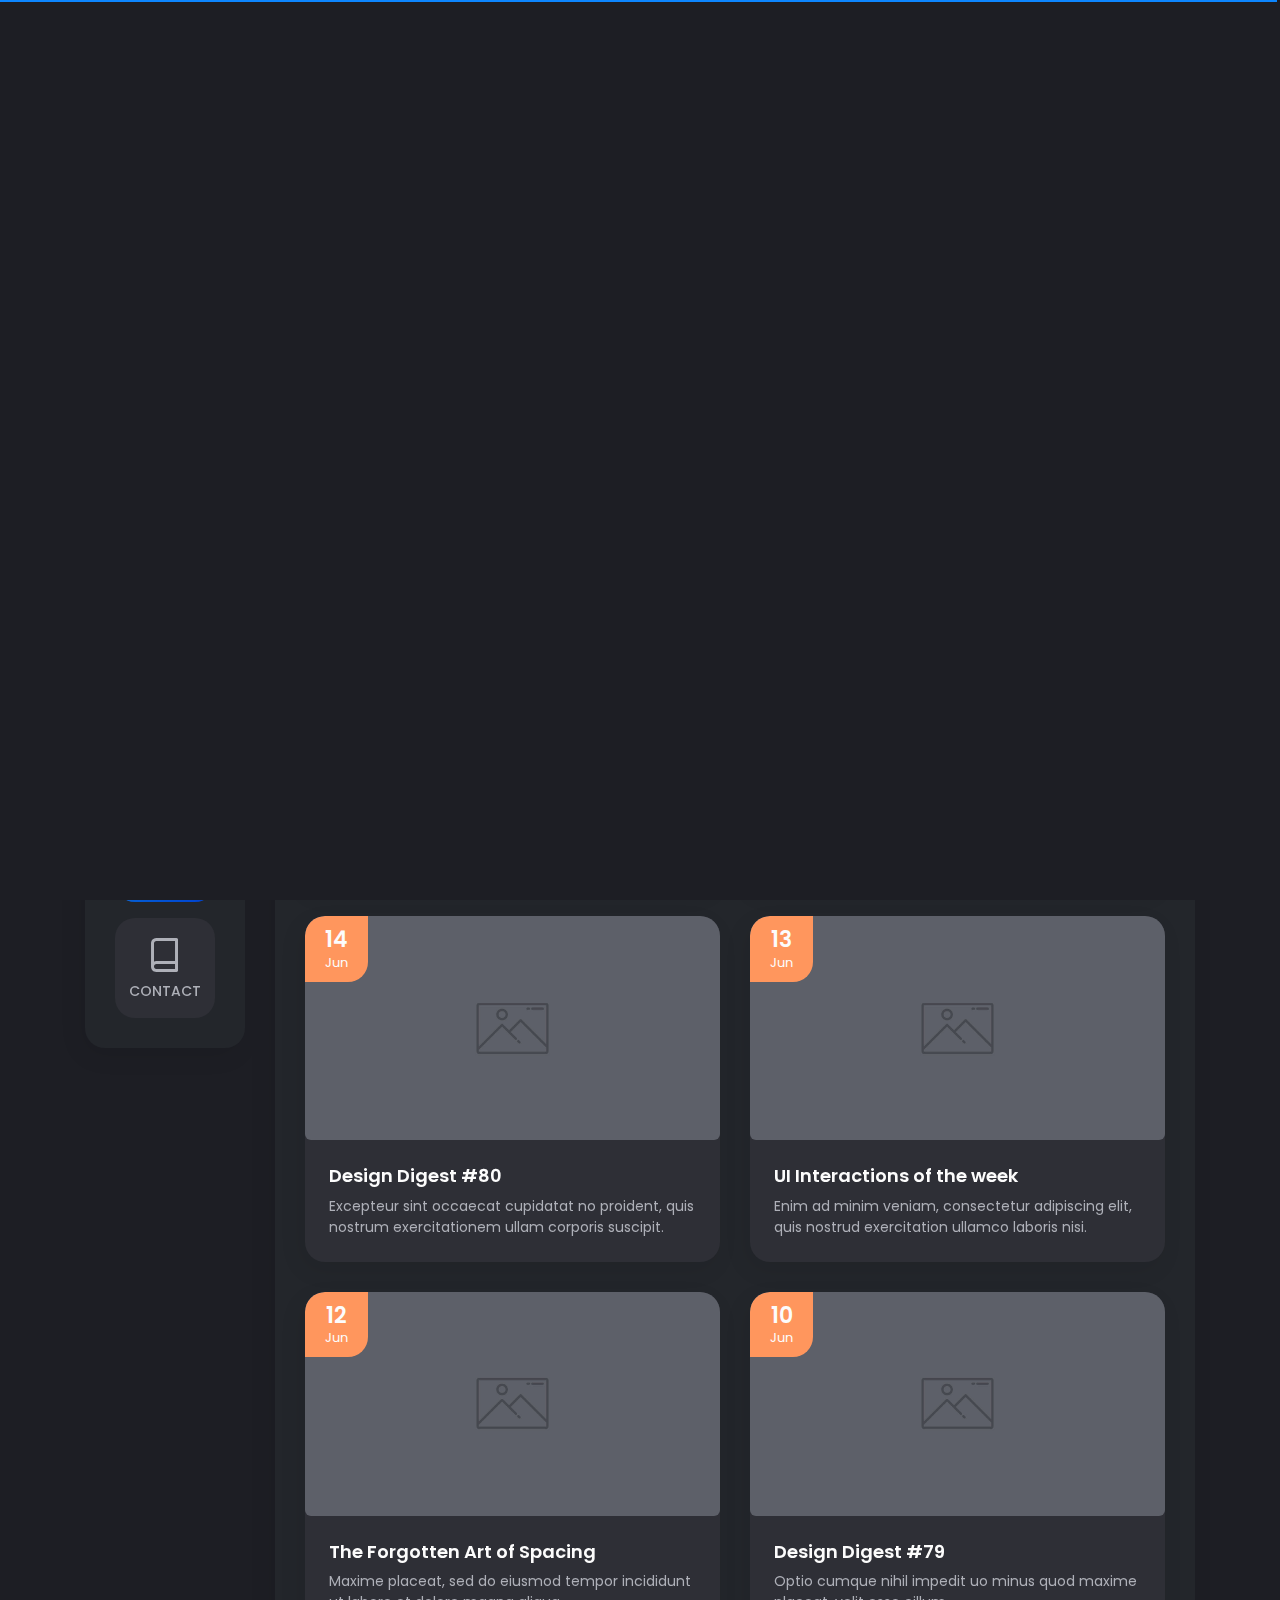
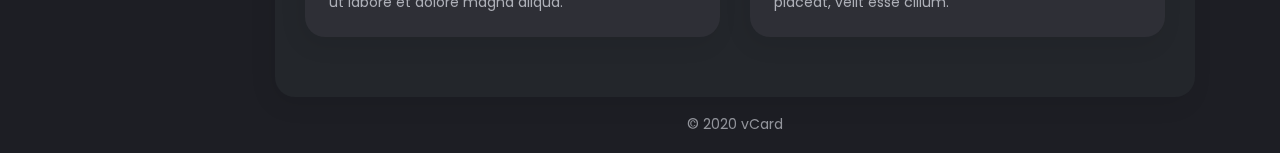
<file: blog.html>
<!DOCTYPE html>
<html lang="en">

<head>
    <meta charset="utf-8" />
    <title>vCard - Blog</title>

	<!-- Meta Data -->
	<meta http-equiv="X-UA-Compatible" content="IE=edge">
	<meta name="viewport" content="width=device-width, initial-scale=1, shrink-to-fit=no">
	<meta name="format-detection" content="telephone=no"/>
    <meta name="format-detection" content="address=no"/>
    <meta name="author" content="ArtTemplate" />
    <meta name="description" content="vCard" />

    <!-- Twitter data -->
    <meta name="twitter:card" content="summary_large_image">
    <meta name="twitter:site" content="@ArtTemplates">
    <meta name="twitter:title" content="vCard">
    <meta name="twitter:description" content="vCard">
    <meta name="twitter:image" content="../assets/images/social.jpg">

    <!-- Open Graph data -->
    <meta property="og:title" content="ArtTemplate" />
    <meta property="og:type" content="website" />
    <meta property="og:url" content="your url website" />
    <meta property="og:image" content="../assets/images/social.jpg" />
    <meta property="og:description" content="vCard" />
    <meta property="og:site_name" content="vCard" />

	<!-- Favicons -->
	<link rel="apple-touch-icon" sizes="144x144" href="../assets/images/favicons/apple-touch-icon-144x144.png">
	<link rel="apple-touch-icon" sizes="114x114" href="../assets/images/favicons/apple-touch-icon-114x114.png">
	<link rel="apple-touch-icon" sizes="72x72" href="../assets/images/favicons/apple-touch-icon-72x72.png">
	<link rel="apple-touch-icon" sizes="57x57" href="../assets/images/favicons/apple-touch-icon-57x57.png">
	<link rel="shortcut icon" href="../assets/images/favicons/favicon.png" type="image/png">

    <!-- Styles -->
	<link rel="stylesheet" type="text/css" href="../assets/styles/style.css"/>
	<link rel="stylesheet" type="text/css" href="../assets/styles/style-dark.css"/>
	
</head>
<body>
    <!-- Preloader -->
    <div class="preloader">
	    <div class="preloader__wrap">
		    <div class="circle-pulse">
                <div class="circle-pulse__1"></div>
                <div class="circle-pulse__2"></div>
            </div>
		    <div class="preloader__progress"><span></span></div>
		</div>
	</div>

    <main class="main">
	    <!-- Header Image -->
		<div class="header-image">
		    <div class="js-parallax" style="background-image: url(../assets/img/image_header_dark.jpg);"></div>
		</div>
		
	    <div class="container gutter-top">
		    <!-- Header -->
		    <header class="header box">
			    <div class="header__left">
				    <div class="header__photo">
					    <img class="header__photo-img" src="../assets/img/main-photo.svg" alt="Ronald Robertson">
					</div>
					<div class="header__base-info">
					    <h4 class="title titl--h4">Ronald Robertson</h4>
						<div class="status">Creative Director</div>
						<ul class="header__social">
						    <li><a href="https://www.facebook.com"><i class="font-icon icon-facebook1"></i></a></li>
						    <li><a href="https://www.twitter.com"><i class="font-icon icon-twitter1"></i></a></li>
							<li><a href="https://www.instagram.com"><i class="font-icon icon-instagram1"></i></a></li>
						</ul>
					</div>
				</div>
				<div class="header__right">
				    <ul class="header__contact">
					    <li><span class="overhead">Email</span>ronald@example.com</li>
						<li><span class="overhead">Phone</span>+1 (070) 123–8459</li>
					</ul>
					<ul class="header__contact">
					    <li><span class="overhead">Birthday</span>17 March, 1995</li>
						<li><span class="overhead">Location</span>San-Francisco, USA</li>
					</ul>
				</div>
			</header>
		        
			<div class="row sticky-parent">
			    <!-- Sidebar nav -->
                <aside class="col-12 col-md-12 col-lg-2">
				    <div class="sidebar box sticky-column">
	                    <ul class="nav">
                            <li class="nav__item"><a href="about.html"><i class="icon-user"></i>About</a></li>
							<li class="nav__item"><a href="resume.html"><i class="icon-file-text"></i>Resume</a></li>
                            <li class="nav__item"><a href="works.html"><i class="icon-codesandbox"></i> Works</a></li>
                            <li class="nav__item"><a class="active" href="blog.html"><i class="icon-book-open"></i>Blog</a></li>
                            <li class="nav__item"><a href="contact.html"><i class="icon-book"></i>Contact</a></li>
                        </ul>
					</div>
		        </aside>
				
				<!-- Content -->
		        <div class="col-12 col-md-12 col-lg-10">
				    <div class="box box-content">
					    <div class="pb-2">
		                    <h1 class="title title--h1 first-title title__separate">Blog</h1>
					    </div>

						<!-- News -->
						<div class="news-grid">
							<!-- Post -->
							<article class="news-item box">
							    <div class="news-item__image-wrap overlay overlay--45">
								    <div class="news-item__date">16<span>Jun</span></div>
									<a class="news-item__link" href="single-post.html"></a>
								    <img class="cover lazyload" src="../assets/img/picture-dark-1.jpg" alt="" />
								</div>
								<div class="news-item__caption">
								    <h2 class="title title--h4">Design Conferences in 2019</h2>
									<p>Veritatis et quasi architecto beatae vitae dicta sunt, explicabo.</p>
								</div>
							</article>

							<!-- Post -->
							<article class="news-item box">
							    <div class="news-item__image-wrap overlay overlay--45">
								    <div class="news-item__date">15<span>Jun</span></div>
									<a class="news-item__link" href="single-post.html"></a>
								    <img class="cover lazyload" src="../assets/img/picture-dark-1.jpg" alt="" />
								</div>
								<div class="news-item__caption">
								    <h2 class="title title--h4">Best Fonts Every Designer</h2>
									<p>Sed ut perspiciatis, nam libero tempore, cum soluta nobis est eligendi.</p>
								</div>
							</article>

							<!-- Post -->
							<article class="news-item box">
							    <div class="news-item__image-wrap overlay overlay--45">
								    <div class="news-item__date">14<span>Jun</span></div>
									<a class="news-item__link" href="single-post.html"></a>
								    <img class="cover lazyload" src="../assets/img/picture-dark-1.jpg" alt="" />
								</div>
								<div class="news-item__caption">
								    <h2 class="title title--h4">Design Digest #80</h2>
									<p>Excepteur sint occaecat cupidatat no proident, quis nostrum exercitationem ullam corporis suscipit.</p>
								</div>
							</article>
							
							<!-- Post -->
							<article class="news-item box">
							    <div class="news-item__image-wrap overlay overlay--45">
								    <div class="news-item__date">13<span>Jun</span></div>
									<a class="news-item__link" href="single-post.html"></a>
								    <img class="cover lazyload" src="../assets/img/picture-dark-1.jpg" alt="" />
								</div>
								<div class="news-item__caption">
								    <h2 class="title title--h4">UI Interactions of the week</h2>
									<p>Enim ad minim veniam, consectetur adipiscing elit, quis nostrud exercitation ullamco laboris nisi.</p>
								</div>
							</article>
							
							<!-- Post -->
							<article class="news-item box">
							    <div class="news-item__image-wrap overlay overlay--45">
								    <div class="news-item__date">12<span>Jun</span></div>
									<a class="news-item__link" href="single-post.html"></a>
								    <img class="cover lazyload" src="../assets/img/picture-dark-1.jpg" alt="" />
								</div>
								<div class="news-item__caption">
								    <h2 class="title title--h4">The Forgotten Art of Spacing</h2>
									<p>Maxime placeat, sed do eiusmod tempor incididunt ut labore et dolore magna aliqua.</p>
								</div>
							</article>
							
							<!-- Post -->
							<article class="news-item box">
							    <div class="news-item__image-wrap overlay overlay--45">
								    <div class="news-item__date">10<span>Jun</span></div>
									<a class="news-item__link" href="single-post.html"></a>
								    <img class="cover lazyload" src="../assets/img/picture-dark-1.jpg" alt="" />
								</div>
								<div class="news-item__caption">
								    <h2 class="title title--h4">Design Digest #79</h2>
									<p>Optio cumque nihil impedit uo minus quod maxime placeat, velit esse cillum.</p>
								</div>
							</article>
						</div>
					</div>
					
					<!-- Footer -->
					<footer class="footer">© 2020 vCard</footer>
		        </div>
			</div>
		</div>	
    </main>

    <div class="back-to-top"></div>
	
    <!-- SVG masks -->
    <svg class="svg-defs">
        <clipPath id="avatar-box">
            <path d="M1.85379 38.4859C2.9221 18.6653 18.6653 2.92275 38.4858 1.85453 56.0986.905299 77.2792 0 94 0c16.721 0 37.901.905299 55.514 1.85453 19.821 1.06822 35.564 16.81077 36.632 36.63137C187.095 56.0922 188 77.267 188 94c0 16.733-.905 37.908-1.854 55.514-1.068 19.821-16.811 35.563-36.632 36.631C131.901 187.095 110.721 188 94 188c-16.7208 0-37.9014-.905-55.5142-1.855-19.8205-1.068-35.5637-16.81-36.63201-36.631C.904831 131.908 0 110.733 0 94c0-16.733.904831-37.9078 1.85379-55.5141z"/>
        </clipPath>
        <clipPath id="avatar-hexagon">
             <path d="M0 27.2891c0-4.6662 2.4889-8.976 6.52491-11.2986L31.308 1.72845c3.98-2.290382 8.8697-2.305446 12.8637-.03963l25.234 14.31558C73.4807 18.3162 76 22.6478 76 27.3426V56.684c0 4.6805-2.5041 9.0013-6.5597 11.3186L44.4317 82.2915c-3.9869 2.278-8.8765 2.278-12.8634 0L6.55974 68.0026C2.50414 65.6853 0 61.3645 0 56.684V27.2891z"/>
        </clipPath>		
    </svg>
	
	<!-- JavaScripts -->
	<script src="../assets/js/jquery-3.4.1.min.js"></script>
	<script src="../assets/js/plugins.min.js"></script>
    <script src="../assets/js/common.js"></script>
</body>
</html>
</file>
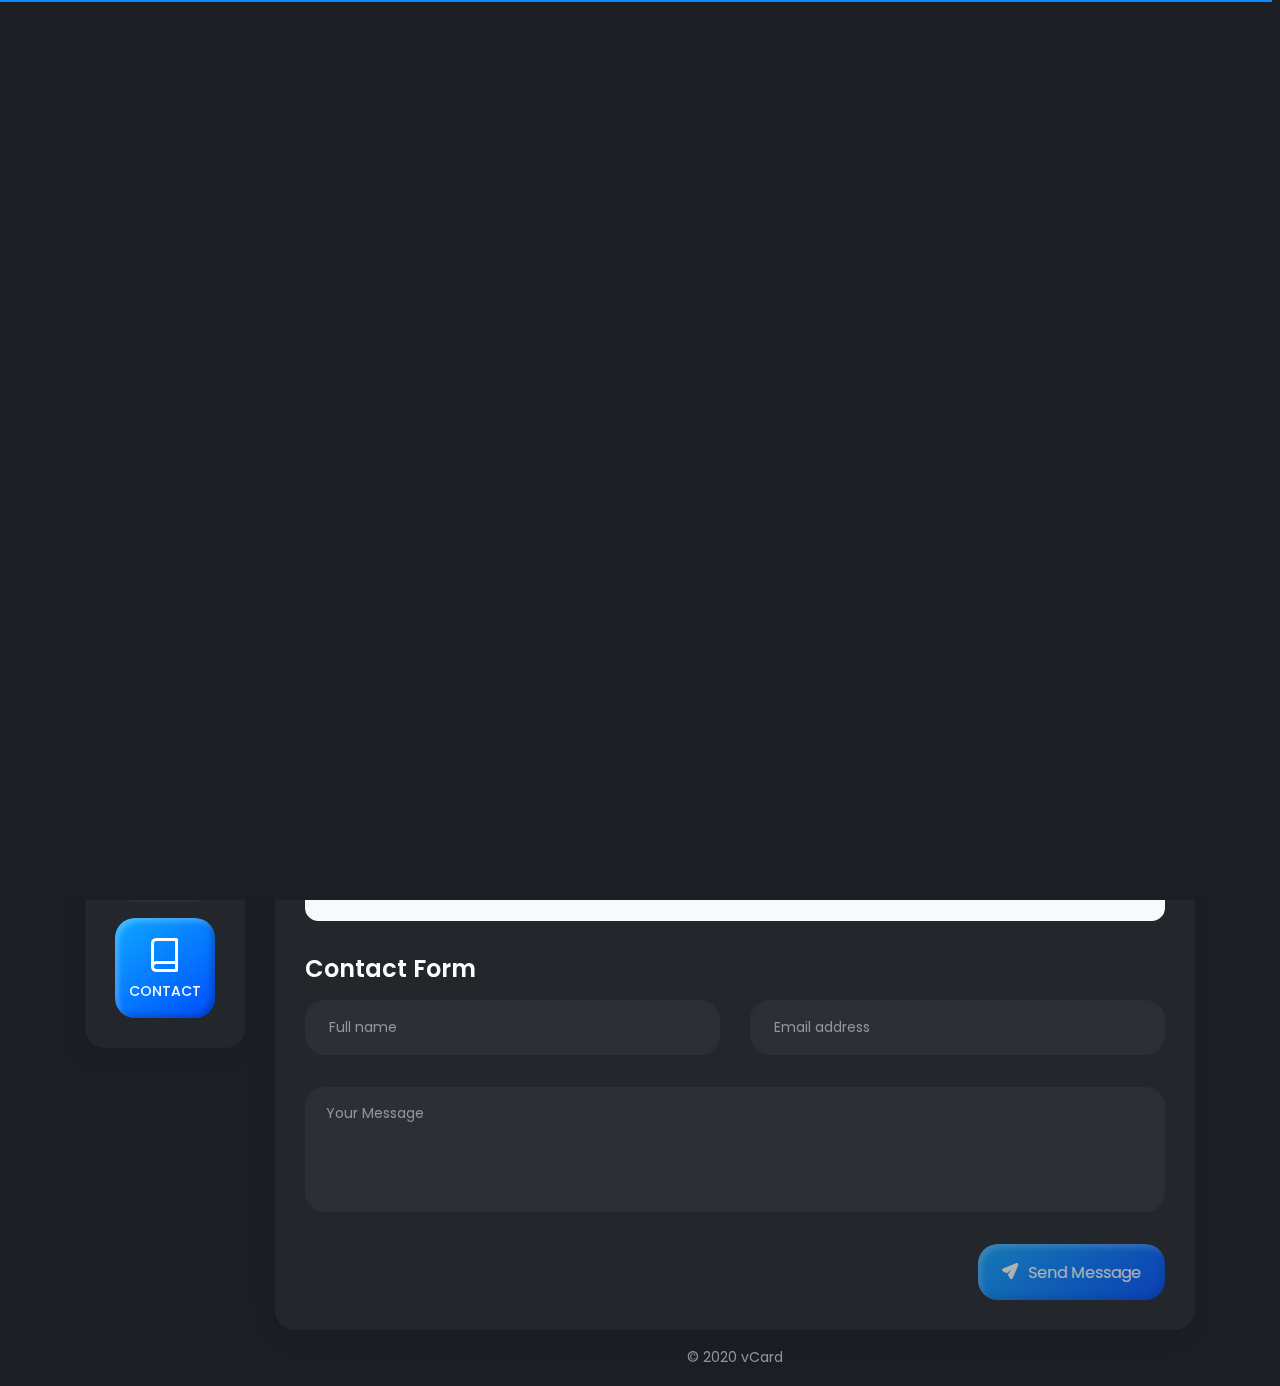
<file: contact.html>
<!DOCTYPE html>
<html lang="en">

<head>
    <meta charset="utf-8" />
    <title>vCard - Contact</title>

	<!-- Meta Data -->
	<meta http-equiv="X-UA-Compatible" content="IE=edge">
	<meta name="viewport" content="width=device-width, initial-scale=1, shrink-to-fit=no">
	<meta name="format-detection" content="telephone=no"/>
    <meta name="format-detection" content="address=no"/>
    <meta name="author" content="ArtTemplate" />
    <meta name="description" content="vCard" />

    <!-- Twitter data -->
    <meta name="twitter:card" content="summary_large_image">
    <meta name="twitter:site" content="@ArtTemplates">
    <meta name="twitter:title" content="vCard">
    <meta name="twitter:description" content="vCard">
    <meta name="twitter:image" content="../assets/images/social.jpg">

    <!-- Open Graph data -->
    <meta property="og:title" content="ArtTemplate" />
    <meta property="og:type" content="website" />
    <meta property="og:url" content="your url website" />
    <meta property="og:image" content="../assets/images/social.jpg" />
    <meta property="og:description" content="vCard" />
    <meta property="og:site_name" content="vCard" />

	<!-- Favicons -->
	<link rel="apple-touch-icon" sizes="144x144" href="../assets/images/favicons/apple-touch-icon-144x144.png">
	<link rel="apple-touch-icon" sizes="114x114" href="../assets/images/favicons/apple-touch-icon-114x114.png">
	<link rel="apple-touch-icon" sizes="72x72" href="../assets/images/favicons/apple-touch-icon-72x72.png">
	<link rel="apple-touch-icon" sizes="57x57" href="../assets/images/favicons/apple-touch-icon-57x57.png">
	<link rel="shortcut icon" href="../assets/images/favicons/favicon.png" type="image/png">

    <!-- Styles -->
	<link rel="stylesheet" type="text/css" href="../assets/styles/style.css"/>
	<link rel="stylesheet" type="text/css" href="../assets/styles/style-dark.css"/>
	
	<!-- Mapbox-->
    <script src='https://api.mapbox.com/mapbox-gl-js/v1.4.1/mapbox-gl.js'></script>
    <link href='https://api.mapbox.com/mapbox-gl-js/v1.4.1/mapbox-gl.css' rel='stylesheet' />
	
</head>
<body>
    <!-- Preloader -->
    <div class="preloader">
	    <div class="preloader__wrap">
		    <div class="circle-pulse">
                <div class="circle-pulse__1"></div>
                <div class="circle-pulse__2"></div>
            </div>
		    <div class="preloader__progress"><span></span></div>
		</div>
	</div>

    <main class="main">
	    <!-- Header Image -->
		<div class="header-image">
		    <div class="js-parallax" style="background-image: url(../assets/img/image_header_dark.jpg);"></div>
		</div>
		
	    <div class="container gutter-top">
		    <!-- Header -->
		    <header class="header box">
			    <div class="header__left">
				    <div class="header__photo">
					    <img class="header__photo-img" src="../assets/img/main-photo.svg" alt="Ronald Robertson">
					</div>
					<div class="header__base-info">
					    <h4 class="title titl--h4">Ronald Robertson</h4>
						<div class="status">Creative Director</div>
						<ul class="header__social">
						    <li><a href="https://www.facebook.com"><i class="font-icon icon-facebook1"></i></a></li>
						    <li><a href="https://www.twitter.com"><i class="font-icon icon-twitter1"></i></a></li>
							<li><a href="https://www.instagram.com"><i class="font-icon icon-instagram1"></i></a></li>
						</ul>
					</div>
				</div>
				<div class="header__right">
				    <ul class="header__contact">
					    <li><span class="overhead">Email</span>ronald@example.com</li>
						<li><span class="overhead">Phone</span>+1 (070) 123–8459</li>
					</ul>
					<ul class="header__contact">
					    <li><span class="overhead">Birthday</span>17 March, 1995</li>
						<li><span class="overhead">Location</span>San-Francisco, USA</li>
					</ul>
				</div>
			</header>
		        
			<div class="row sticky-parent">
			    <!-- Sidebar nav -->
                <aside class="col-12 col-md-12 col-lg-2">
				    <div class="sidebar box sticky-column">
	                    <ul class="nav">
                            <li class="nav__item"><a href="about.html"><i class="icon-user"></i>About</a></li>
							<li class="nav__item"><a href="resume.html"><i class="icon-file-text"></i>Resume</a></li>
                            <li class="nav__item"><a href="works.html"><i class="icon-codesandbox"></i> Works</a></li>
                            <li class="nav__item"><a href="blog.html"><i class="icon-book-open"></i>Blog</a></li>
                            <li class="nav__item"><a class="active" href="contact.html"><i class="icon-book"></i>Contact</a></li>
                        </ul>
					</div>
		        </aside>
				
				<!-- Content -->
		        <div class="col-12 col-md-12 col-lg-10">
				    <div class="box box-content">
					    <div class="pb-2">
		                    <h1 class="title title--h1 first-title title__separate">Contact</h1>
					    </div>

						<!-- Contact -->
                        <div class="map" id="map"></div>
						<h2 class="title title--h3">Contact Form</h2>
							
						<form id="contact-form" class="contact-form" data-toggle="validator">
                            <div class="row">
				                <div class="form-group col-12 col-md-6">
                                    <input type="text" class="form-control" id="nameContact" name="nameContact" placeholder="Full name" required="required" autocomplete="on" oninvalid="setCustomValidity('Fill in the field')" onkeyup="setCustomValidity('')">
								    <div class="help-block with-errors"></div>
				                </div>
				                <div class="form-group col-12 col-md-6">
                                    <input type="email" class="form-control" id="emailContact" name="emailContact" placeholder="Email address" required="required" autocomplete="on" oninvalid="setCustomValidity('Email is incorrect')" onkeyup="setCustomValidity('')">
								    <div class="help-block with-errors"></div>
				                </div>
				                <div class="form-group col-12 col-md-12">
                                    <textarea class="textarea form-control" id="messageContact" name="messageContact" placeholder="Your Message"  rows="4" required="required" oninvalid="setCustomValidity('Fill in the field')" onkeyup="setCustomValidity('')"></textarea>
								    <div class="help-block with-errors"></div>
				                </div>
						    </div>
							<div class="row">
				                <div class="col-12 col-md-6 order-2 order-md-1 text-center text-md-left">
					                <div id="validator-contact" class="hidden"></div>
				                </div>
				                <div class="col-12 col-md-6 order-1 order-md-2 text-right">
					                <button type="submit" class="btn"><i class="font-icon icon-send"></i> Send Message</button>
				                </div>
			                </div>
		                </form>
					</div>
					
					<!-- Footer -->
					<footer class="footer">© 2020 vCard</footer>
		        </div>
			</div>
		</div>	
    </main>

    <div class="back-to-top"></div>
	
    <!-- SVG masks -->
    <svg class="svg-defs">
        <clipPath id="avatar-box">
            <path d="M1.85379 38.4859C2.9221 18.6653 18.6653 2.92275 38.4858 1.85453 56.0986.905299 77.2792 0 94 0c16.721 0 37.901.905299 55.514 1.85453 19.821 1.06822 35.564 16.81077 36.632 36.63137C187.095 56.0922 188 77.267 188 94c0 16.733-.905 37.908-1.854 55.514-1.068 19.821-16.811 35.563-36.632 36.631C131.901 187.095 110.721 188 94 188c-16.7208 0-37.9014-.905-55.5142-1.855-19.8205-1.068-35.5637-16.81-36.63201-36.631C.904831 131.908 0 110.733 0 94c0-16.733.904831-37.9078 1.85379-55.5141z"/>
        </clipPath>
        <clipPath id="avatar-hexagon">
             <path d="M0 27.2891c0-4.6662 2.4889-8.976 6.52491-11.2986L31.308 1.72845c3.98-2.290382 8.8697-2.305446 12.8637-.03963l25.234 14.31558C73.4807 18.3162 76 22.6478 76 27.3426V56.684c0 4.6805-2.5041 9.0013-6.5597 11.3186L44.4317 82.2915c-3.9869 2.278-8.8765 2.278-12.8634 0L6.55974 68.0026C2.50414 65.6853 0 61.3645 0 56.684V27.2891z"/>
        </clipPath>		
    </svg>
	
	<!-- JavaScripts -->
	<script src="../assets/js/jquery-3.4.1.min.js"></script>
	<script src="../assets/js/plugins.min.js"></script>
    <script src="../assets/js/common.js"></script>

    <!-- Mapbox init -->
	<script src="../assets/js/mapbox.init.js"></script>
</body>
</html>
</file>
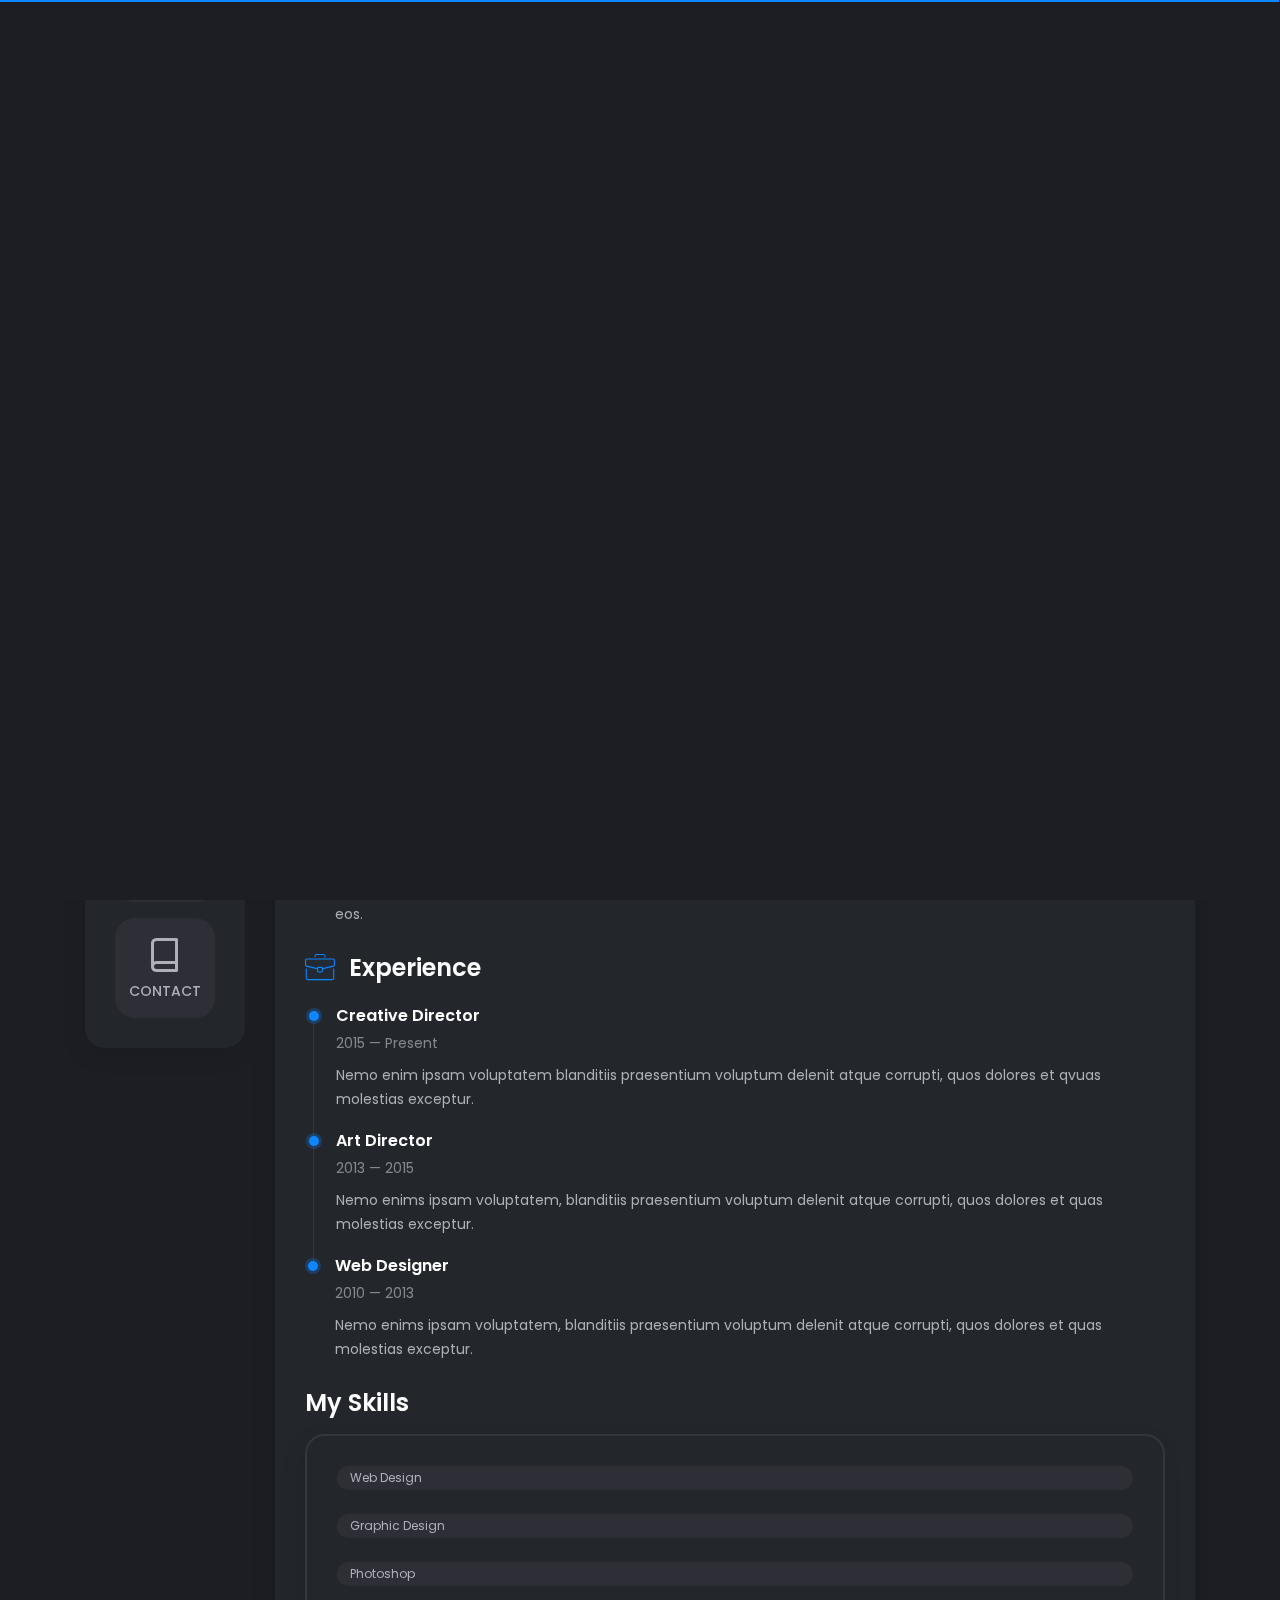
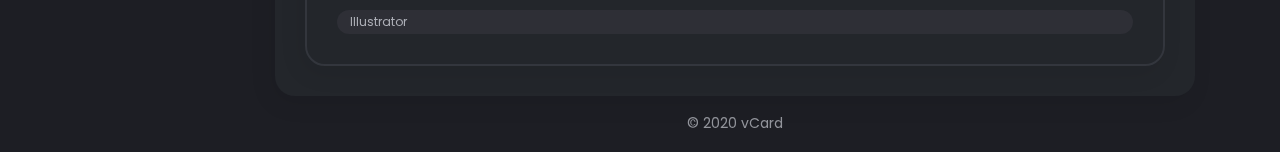
<file: resume.html>
<!DOCTYPE html>
<html lang="en">

<head>
    <meta charset="utf-8" />
    <title>vCard - Resume</title>

	<!-- Meta Data -->
	<meta http-equiv="X-UA-Compatible" content="IE=edge">
	<meta name="viewport" content="width=device-width, initial-scale=1, shrink-to-fit=no">
	<meta name="format-detection" content="telephone=no"/>
    <meta name="format-detection" content="address=no"/>
    <meta name="author" content="ArtTemplate" />
    <meta name="description" content="vCard" />

    <!-- Twitter data -->
    <meta name="twitter:card" content="summary_large_image">
    <meta name="twitter:site" content="@ArtTemplates">
    <meta name="twitter:title" content="vCard">
    <meta name="twitter:description" content="vCard">
    <meta name="twitter:image" content="../assets/images/social.jpg">

    <!-- Open Graph data -->
    <meta property="og:title" content="ArtTemplate" />
    <meta property="og:type" content="website" />
    <meta property="og:url" content="your url website" />
    <meta property="og:image" content="../assets/images/social.jpg" />
    <meta property="og:description" content="vCard" />
    <meta property="og:site_name" content="vCard" />

	<!-- Favicons -->
	<link rel="apple-touch-icon" sizes="144x144" href="../assets/images/favicons/apple-touch-icon-144x144.png">
	<link rel="apple-touch-icon" sizes="114x114" href="../assets/images/favicons/apple-touch-icon-114x114.png">
	<link rel="apple-touch-icon" sizes="72x72" href="../assets/images/favicons/apple-touch-icon-72x72.png">
	<link rel="apple-touch-icon" sizes="57x57" href="../assets/images/favicons/apple-touch-icon-57x57.png">
	<link rel="shortcut icon" href="../assets/images/favicons/favicon.png" type="image/png">

    <!-- Styles -->
	<link rel="stylesheet" type="text/css" href="../assets/styles/style.css"/>
	<link rel="stylesheet" type="text/css" href="../assets/styles/style-dark.css"/>
	
</head>
<body>
    <!-- Preloader -->
    <div class="preloader">
	    <div class="preloader__wrap">
		    <div class="circle-pulse">
                <div class="circle-pulse__1"></div>
                <div class="circle-pulse__2"></div>
            </div>
		    <div class="preloader__progress"><span></span></div>
		</div>
	</div>

    <main class="main">
	    <!-- Header Image -->
		<div class="header-image">
		    <div class="js-parallax" style="background-image: url(../assets/img/image_header_dark.jpg);"></div>
		</div>
		
	    <div class="container gutter-top">
		    <!-- Header -->
		    <header class="header box">
			    <div class="header__left">
				    <div class="header__photo">
					    <img class="header__photo-img" src="../assets/img/main-photo.svg" alt="Ronald Robertson">
					</div>
					<div class="header__base-info">
					    <h4 class="title titl--h4">Ronald Robertson</h4>
						<div class="status">Creative Director</div>
						<ul class="header__social">
						    <li><a href="https://www.facebook.com"><i class="font-icon icon-facebook1"></i></a></li>
						    <li><a href="https://www.twitter.com"><i class="font-icon icon-twitter1"></i></a></li>
							<li><a href="https://www.instagram.com"><i class="font-icon icon-instagram1"></i></a></li>
						</ul>
					</div>
				</div>
				<div class="header__right">
				    <ul class="header__contact">
					    <li><span class="overhead">Email</span>ronald@example.com</li>
						<li><span class="overhead">Phone</span>+1 (070) 123–8459</li>
					</ul>
					<ul class="header__contact">
					    <li><span class="overhead">Birthday</span>17 March, 1995</li>
						<li><span class="overhead">Location</span>San-Francisco, USA</li>
					</ul>
				</div>
			</header>
			
		    <div class="row sticky-parent">
			    <!-- Sidebar nav -->
                <aside class="col-12 col-md-12 col-lg-2">
				    <div class="sidebar box sticky-column">
	                    <ul class="nav">
                            <li class="nav__item"><a href="about.html"><i class="icon-user"></i>About</a></li>
							<li class="nav__item"><a class="active" href="resume.html"><i class="icon-file-text"></i>Resume</a></li>
                            <li class="nav__item"><a href="works.html"><i class="icon-codesandbox"></i>Works</a></li>
                            <li class="nav__item"><a href="blog.html"><i class="icon-book-open"></i>Blog</a></li>
                            <li class="nav__item"><a href="contact.html"><i class="icon-book"></i>Contact</a></li>
                        </ul>
					</div>
		        </aside>
				
		        <!-- Content -->
		        <div class="col-12 col-md-12 col-lg-10">
				    <div class="box box-content">
					    <div class="pb-2">
		                    <h1 class="title title--h1 first-title title__separate">Resume</h1>
					    </div>
						
						<!-- Experience -->
						<div class="row">
							<div class="col-12">
								<h2 class="title title--h3"><img class="title-icon" src="../assets/icons/dark/icon-education.svg" alt="" /> Education</h2>
								<div class="timeline">
									<!-- Item -->
									<article class="timeline__item">
									    <h5 class="title title--h5 timeline__title">University School of the Arts</h5>
										<span class="timeline__period">2007 — 2009</span>
										<p class="timeline__description">Nemo enims ipsam voluptatem, blanditiis praesentium voluptum delenit atque corrupti, quos dolores et quas molestias exceptur.</p>
									</article>
                                        
									<!-- Item -->
									<article class="timeline__item">
									    <h5 class="title title--h5 timeline__title">New York Academy of Art</h5>
										<span class="timeline__period">2005 — 2007</span>
										<p class="timeline__description">Ratione voluptatem sequi nesciunt, facere quisquams facere menda ossimus, omnis voluptas assumenda est omnis..</p>
									</article>
                                        
									<!-- Item -->
									<article class="timeline__item">
									    <h5 class="title title--h5 timeline__title">High School of Art and Design</h5>
										<span class="timeline__period">2003 — 2005</span>
										<p class="timeline__description">Duis aute irure dolor in reprehenderit in voluptate, quila voluptas  mag odit aut fugit, sed consequuntur magni dolores eos.</p>
									</article>
								</div>	
							</div>
								
							<div class="col-12">
								<h2 class="title title--h3"><img class="title-icon" src="../assets/icons/dark/icon-experience.svg" alt="" /> Experience</h2>
								<div class="timeline">
									<!-- Item -->
									<article class="timeline__item">
									    <h5 class="title title--h5 timeline__title">Creative Director</h5>
										<span class="timeline__period">2015 — Present</span>
										<p class="timeline__description">Nemo enim ipsam voluptatem blanditiis praesentium voluptum delenit atque corrupti, quos dolores et qvuas molestias exceptur.</p>
									</article>
                                        
									<!-- Item -->
									<article class="timeline__item">
									    <h5 class="title title--h5 timeline__title">Art Director</h5>
										<span class="timeline__period">2013 — 2015</span>
										<p class="timeline__description">Nemo enims ipsam voluptatem, blanditiis praesentium voluptum delenit atque corrupti, quos dolores et quas molestias exceptur.</p>
									</article>
                                        
									<!-- Item -->
									<article class="timeline__item">
									    <h5 class="title title--h5 timeline__title">Web Designer</h5>
										<span class="timeline__period">2010 — 2013</span>
										<p class="timeline__description">Nemo enims ipsam voluptatem, blanditiis praesentium voluptum delenit atque corrupti, quos dolores et quas molestias exceptur.</p>
									</article>
								</div>
							</div>
						</div>
						
						<!-- Skills -->
						<div class="row">
							<div class="col-12">
						        <h2 class="title title--h3">My Skills</h2>
								<div class="box box__border">
									<!-- Progress -->
									<div class="progress">
                                        <div class="progress-bar" role="progressbar" aria-valuenow="80" aria-valuemin="0" aria-valuemax="100">
											<div class="progress-text"><span>Web Design</span><span>80%</span></div>
										</div>
										<div class="progress-text"><span>Web Design</span></div>
                                    </div>
										
									<!-- Progress -->
									<div class="progress">
                                        <div class="progress-bar" role="progressbar" aria-valuenow="75" aria-valuemin="0" aria-valuemax="100">
											<div class="progress-text"><span>Graphic Design</span><span>75%</span></div>
										</div>
										<div class="progress-text"><span>Graphic Design</span></div>
                                    </div>
										
									<!-- Progress -->
									<div class="progress">
                                        <div class="progress-bar" role="progressbar" aria-valuenow="90" aria-valuemin="0" aria-valuemax="100">
											<div class="progress-text"><span>Photoshop</span><span>90%</span></div>
										</div>
										<div class="progress-text"><span>Photoshop</span></div>
                                    </div>
										
									<!-- Progress -->
									<div class="progress">
                                        <div class="progress-bar" role="progressbar" aria-valuenow="50" aria-valuemin="0" aria-valuemax="100">
											<div class="progress-text"><span>Illustrator</span><span>50%</span></div>
										</div>
										<div class="progress-text"><span>Illustrator</span></div>
                                    </div>
								</div>
                            </div>
						</div>
					</div>
					
					<!-- Footer -->
					<footer class="footer">© 2020 vCard</footer>
		        </div>
			</div>
		</div>
    </main>

    <div class="back-to-top"></div>
	
    <!-- SVG masks -->
    <svg class="svg-defs">
        <clipPath id="avatar-box">
            <path d="M1.85379 38.4859C2.9221 18.6653 18.6653 2.92275 38.4858 1.85453 56.0986.905299 77.2792 0 94 0c16.721 0 37.901.905299 55.514 1.85453 19.821 1.06822 35.564 16.81077 36.632 36.63137C187.095 56.0922 188 77.267 188 94c0 16.733-.905 37.908-1.854 55.514-1.068 19.821-16.811 35.563-36.632 36.631C131.901 187.095 110.721 188 94 188c-16.7208 0-37.9014-.905-55.5142-1.855-19.8205-1.068-35.5637-16.81-36.63201-36.631C.904831 131.908 0 110.733 0 94c0-16.733.904831-37.9078 1.85379-55.5141z"/>
        </clipPath>
        <clipPath id="avatar-hexagon">
             <path d="M0 27.2891c0-4.6662 2.4889-8.976 6.52491-11.2986L31.308 1.72845c3.98-2.290382 8.8697-2.305446 12.8637-.03963l25.234 14.31558C73.4807 18.3162 76 22.6478 76 27.3426V56.684c0 4.6805-2.5041 9.0013-6.5597 11.3186L44.4317 82.2915c-3.9869 2.278-8.8765 2.278-12.8634 0L6.55974 68.0026C2.50414 65.6853 0 61.3645 0 56.684V27.2891z"/>
        </clipPath>		
    </svg>
	
	<!-- JavaScripts -->
	<script src="../assets/js/jquery-3.4.1.min.js"></script>
	<script src="../assets/js/plugins.min.js"></script>
    <script src="../assets/js/common.js"></script>
</body>
</html>
</file>
<file: assets/styles/style.css>
/* ------------------------------------------------
 Author: ArtStyles (Art)
 
 Template Name: vCard 3
 version: 1.0.0
------------------------------------------------ */
/* ------------------------------------------------

 - General Styles
 - Typography
 - Preloader
 - Form
 - Button
 - Preloader
 - Header
 - Sections
 - Navbar
 - Footer
 - Cases
 - Clients
 - Contact
 - Single post
 - Footer
 - Contact
 - Portfolio
 - News
 - Single news
 - Testimonials
 - Timeline
 - Other
 
------------------------------------------------ */
@import url(vendors/bootstrap.min.css);
@import url(vendors/swiper.min.css);
@import url(vendors/photoswipe.css);
@import url(../icons/style.css);
@import url("https://fonts.googleapis.com/css2?family=Poppins:ital,wght@0,400;0,500;0,600;1,400;1,500;1,600&display=swap");
/* -----------------------------------------------------------------
    - General Styles
----------------------------------------------------------------- */
*,
::before,
::after {
  background-repeat: no-repeat;
  box-sizing: border-box;
}

html {
  font-size: 1rem;
  -webkit-overflow-scrolling: touch;
  -webkit-box-sizing: border-box;
  box-sizing: border-box;
  -ms-overflow-x: hidden;
}

body, html {
  -webkit-text-size-adjust: 100%;
}

body {
  background: linear-gradient(145.44deg, #F2F4FA 0%, #FAFBFC 100%);
  background-repeat: no-repeat;
  background-attachment: fixed;
  color: #5E6E80;
  font-family: "Poppins", sans-serif;
  font-weight: 400;
  font-size: 0.875rem;
  line-height: 1.7;
  min-height: 100vh;
  overflow-x: hidden;
  -ms-overflow-style: scrollbar;
  -webkit-font-smoothing: antialiased;
}
@media only screen and (max-width: 580px) {
  body {
    line-height: 1.6;
  }
}

html.is-scroll-disabled body {
  height: 100vh;
  overflow: hidden;
}

@media all and (-ms-high-contrast: none), (-ms-high-contrast: active) {
  html.is-scroll-disabled {
    overflow: hidden;
  }
}
.no-scroll {
  overflow: hidden;
  -ms-overflow-style: none;
}

.no-scroll-height {
  overflow-x: hidden;
}

.svg-defs {
  position: absolute;
  height: 0;
  width: 0;
}

.bg-triangles {
  background-image: url(../images/triangles-top.svg), url(../images/triangles-bottom.svg), linear-gradient(145.44deg, #F2F4FA 0%, #FAFBFC 100%);
  background-position: left top, right bottom;
  background-repeat: no-repeat;
  background-size: inherit;
}
@media only screen and (max-width: 580px) {
  .bg-triangles {
    background-size: contain;
  }
}

/* -----------------------------------------------------------------
    - Typography
----------------------------------------------------------------- */
h1, h2, h3, h4, h5, h6 {
  color: #3B4B5E;
  font-family: "Poppins", sans-serif;
  font-weight: 600;
  line-height: 1.3;
}

.title--h1 {
  font-size: 2rem;
  margin-bottom: 1.3rem;
}
@media only screen and (max-width: 580px) {
  .title--h1 {
    font-size: 1.75rem;
    margin-bottom: 1rem;
  }
}
.title--h2 {
  font-size: 1.625rem;
}
@media only screen and (max-width: 580px) {
  .title--h2 {
    font-size: 1.375rem;
  }
}
.title--h3 {
  font-size: 1.5rem;
  margin-bottom: 1rem;
}
@media only screen and (max-width: 580px) {
  .title--h3 {
    font-size: 1.125rem;
  }
}
.title--h4 {
  font-size: 1.125rem;
}
@media only screen and (max-width: 580px) {
  .title--h4 {
    font-size: 1rem;
  }
}
.title--h5 {
  font-size: 1rem;
}
@media only screen and (max-width: 580px) {
  .title--h5 {
    font-size: 0.875rem;
  }
}
.title--h6 {
  font-size: 0.875rem;
}
@media only screen and (max-width: 580px) {
  .title--h6 {
    font-size: 0.75rem;
  }
}
.title--tone {
  color: #304CFD;
}
.title-icon {
  margin-right: 0.5rem;
  margin-top: -0.25rem;
  height: 1.875rem;
  width: 1.875rem;
}
@media only screen and (max-width: 580px) {
  .title-icon {
    height: 1.5625rem;
    width: 1.875rem;
  }
}
.title__separate {
  margin-bottom: 2.3125rem;
  position: relative;
}
.title__separate::before, .title__separate::after {
  content: '';
  background-color: #304CFD;
  border-radius: 0.5rem;
  height: 5px;
  position: absolute;
  bottom: -1.125rem;
  left: 0;
  width: 3.125rem;
  z-index: 1;
}
.title__separate::after {
  background-color: #FF965D;
  width: 1rem;
}
@media only screen and (max-width: 580px) {
  .title__separate {
    margin-bottom: 1.5625rem;
  }
  .title__separate::before, .title__separate::after {
    height: 0.1875rem;
    bottom: -0.625rem;
  }
  .title__separate::before {
    width: 3rem;
  }
  .title__separate::after {
    width: 1rem;
  }
}

.weight--400 {
  font-weight: 400;
}
.weight--500 {
  font-weight: 500;
}
.weight--600 {
  font-weight: 600;
}

.overhead {
  color: rgba(94, 110, 128, 0.8);
  font-size: 0.75rem;
  display: block;
  text-transform: uppercase;
}

.block-quote {
  font-size: 1.25rem;
  font-weight: 400;
  font-style: italic;
  margin: 1.8125rem 0;
  position: relative;
  line-height: 1.6;
}
@media only screen and (max-width: 991px) {
  .block-quote {
    padding-left: 3.75rem;
  }
}
@media only screen and (max-width: 580px) {
  .block-quote {
    font-size: 1.125rem;
    margin: 0.625rem 0 1.25rem;
    padding-left: 0;
    padding-top: 2.5rem;
  }
}
.block-quote::before {
  background-image: url(../icons/icon-quote.svg);
  background-repeat: no-repeat;
  background-position: center;
  background-size: contain;
  content: '';
  height: 2.125rem;
  margin: 0 auto;
  position: absolute;
  top: 0;
  left: -3.375rem;
  width: 2.125rem;
}
@media only screen and (max-width: 991px) {
  .block-quote::before {
    left: 0;
  }
}
@media only screen and (max-width: 580px) {
  .block-quote::before {
    right: 0;
  }
}
.block-quote__author {
  font-size: 0.875rem;
  font-style: normal;
  display: block;
  margin-top: 0.625rem;
  padding-left: 3rem;
  position: relative;
}
@media only screen and (max-width: 580px) {
  .block-quote__author {
    font-size: 0.875rem;
    margin-top: 0;
    padding-left: 2rem;
  }
}
.block-quote__author::before {
  content: '';
  background-color: #5E6E80;
  height: 1px;
  margin-bottom: auto;
  margin-top: auto;
  position: absolute;
  top: 0;
  bottom: 0;
  left: 0;
  width: 2rem;
}
@media only screen and (max-width: 580px) {
  .block-quote__author::before {
    width: 1rem;
  }
}

a {
  color: #304CFD;
  cursor: pointer;
  text-decoration: none;
  -webkit-text-decoration-skip: objects;
  transition: color 0.3s cubic-bezier(0.72, 0.16, 0.345, 0.875);
}
a:hover {
  color: #304CFD;
  outline: none;
  text-decoration: underline;
}
a.decoration--none {
  text-decoration: none;
}

img {
  max-width: 100%;
  -webkit-user-select: none;
  -moz-user-select: none;
  -ms-user-select: none;
  user-select: none;
}

iframe {
  background-color: #5E6E80;
  border: 0;
  display: block;
  height: 100%;
  width: 100%;
}

.cover {
  border-radius: 0.375rem;
  object-fit: cover;
  object-position: center;
  font-family: 'object-fit: cover; object-position: center;';
  height: 100%;
  width: 100%;
}
@media only screen and (max-width: 580px) {
  .cover {
    border-radius: 0.25rem;
  }
}

::-moz-selection {
  background: transparent;
  color: #304CFD;
}

::selection {
  background: transparent;
  color: #304CFD;
}

/* -----------------------------------------------------------------
    - Form
----------------------------------------------------------------- */
.form-control, .textarea, select,
.custom-select {
  background-color: #F7F9FA;
  border: 2px solid #F7F9FA;
  border-radius: 1.25rem;
  box-shadow: none;
  color: #5E6E80;
  font-size: inherit;
  height: auto;
  padding: 0.875rem 1.375rem 0.8125rem;
  position: relative;
  width: 100%;
  -webkit-appearance: none;
  -moz-appearance: none;
  appearance: none;
}
@media only screen and (max-width: 580px) {
  .form-control, .textarea, select,
  .custom-select {
    padding: 0.8125rem 1.375rem 0.75rem;
  }
}

.form-control:focus, .textarea:focus, select:focus,
.custom-select:focus {
  background-color: #fff;
  border: 2px solid rgba(141, 153, 166, 0.2);
  color: #5E6E80;
  box-shadow: none;
  outline: none;
}

.form-control {
  line-height: inherit;
}
@media all and (-ms-high-contrast: none), (-ms-high-contrast: active) {
  .form-control {
    line-height: 0;
  }
}
.form-control__icon {
  padding-left: 3.375rem;
}
@media only screen and (max-width: 580px) {
  .form-control__icon {
    padding-left: 2.8125rem;
  }
}

.textarea {
  border-radius: 1.25rem;
  display: block;
  padding: 0.8125rem 1.1875rem;
  resize: none;
}

.form-group {
  margin-bottom: 2rem;
  position: relative;
}
@media only screen and (max-width: 580px) {
  .form-group {
    margin-bottom: 1.6875rem;
  }
}
.form-group .font-icon {
  color: #5E6E80;
  font-size: 1.125rem;
  margin: auto 0;
  position: absolute;
  top: 0;
  bottom: 0;
  left: 2.375rem;
  height: 1rem;
  width: 1rem;
  z-index: 1;
}
@media only screen and (max-width: 580px) {
  .form-group .font-icon {
    font-size: 1rem;
    left: 2.125rem;
  }
}

.help-block {
  position: absolute;
  font-size: 0.75rem;
  line-height: 1.4;
  padding-top: 0.3125rem;
  padding-left: 0.375rem;
}
@media only screen and (max-width: 580px) {
  .help-block {
    font-size: 0.6875rem;
  }
}

.with-errors {
  color: #FF3D57;
}

.has-error input,
.has-error textarea,
.has-error input:focus,
.has-error textarea:focus {
  border-color: #FF3D57;
}

#validator-contact {
  font-size: 0.875rem;
  margin-top: 1rem;
}

.form-control::-webkit-input-placeholder {
  color: #8D99A6;
}

.form-control::-moz-placeholder {
  color: #8D99A6;
}

.form-control:-ms-input-placeholder {
  color: #8D99A6;
}

.form-control::-ms-input-placeholder {
  color: #8D99A6;
}

.form-control::placeholder {
  color: #8D99A6;
}

input:invalid,
textarea:invalid {
  outline: none !important;
}

.custom-control-input:focus ~ .custom-control-label::before {
  box-shadow: 0 0 0 0.2rem rgba(48, 76, 253, 0.25);
}
.custom-control-input:focus:not(:checked) ~ .custom-control-label::before {
  border-color: #304CFD;
}
.custom-control-input:not(:disabled):active ~ .custom-control-label::before {
  border-color: #fff;
  background-color: transparent;
}
.custom-control-input:checked ~ .custom-control-label::before {
  border-color: #304CFD;
  background-color: #304CFD;
}

.custom-control-label {
  line-height: 1.55;
  padding-left: 0.5rem;
}
.custom-control-label::before {
  background-color: transparent;
  border: 1px solid #5E6E80;
}

select,
.custom-select {
  background: url("data:image/svg+xml,%3csvg xmlns='http://www.w3.org/2000/svg' viewBox='0 0 4 5'%3e%3cpath fill='%23fff' d='M2 0L0 2h4zm0 5L0 3h4z'/%3e%3c/svg%3e") no-repeat right 0.1rem center/10px 16px;
}
select option,
.custom-select option {
  color: #5E6E80;
}

.dropdown-menu {
  border: 0;
  border-radius: 12px;
  box-shadow: 0 0.5rem 2.5rem rgba(94, 110, 128, 0.25);
  color: #5E6E80;
  font-size: 0.9375rem;
}
.dropdown-menu::before {
  content: '';
  border-left: 0.375rem solid transparent;
  border-right: 0.375rem solid transparent;
  border-bottom: 0.375rem solid #fff;
  height: 0;
  position: absolute;
  top: -0.375rem;
  left: 1.125rem;
  width: 0;
}
.dropdown.dropup .dropdown-menu::before {
  border-left: 0.375rem solid transparent;
  border-right: 0.375rem solid transparent;
  border-top: 0.375rem solid #fff;
  border-bottom: 0.375rem solid transparent;
  top: auto;
  bottom: -0.75rem;
}

.tooltip-inner {
  max-width: 12.5rem;
  padding: 0.25rem 0.625rem 0.25rem;
  background-color: #5E6E80;
  border-radius: 0.25rem;
  box-shadow: 0 1rem 2rem rgba(94, 110, 128, 0.25), 0 0.125rem 1rem rgba(94, 110, 128, 0.5);
}
.tooltip.show {
  opacity: 1;
}

.bs-tooltip-top .arrow::before,
.bs-tooltip-auto[x-placement^="top"] .arrow::before {
  border-width: 0.3125rem 0.3125rem 0;
  border-top-color: #5E6E80;
}

.bs-tooltip-right .arrow::before,
.bs-tooltip-auto[x-placement^="right"] .arrow::before {
  border-width: 0.3125rem 0.3125rem 0.3125rem 0;
  border-right-color: #5E6E80;
}

.bs-tooltip-left .arrow::before,
.bs-tooltip-auto[x-placement^="left"] .arrow::before {
  border-width: 0.3125rem 0 0.3125rem 0.3125rem;
  border-left-color: #5E6E80;
}

.bs-tooltip-bottom .arrow::before,
.bs-tooltip-auto[x-placement^="bottom"] .arrow::before {
  border-width: 0 0.3125rem 0.3125rem;
  border-bottom-color: #5E6E80;
}

@media only screen and (min-width: 580px) {
  .pt-sm-6 {
    padding-top: 5rem;
  }
}

.btn {
  background-image: linear-gradient(142.17deg, #3086FF 6.66%, #304CFD 91.48%);
  box-shadow: inset -0.25rem -0.25rem 0.3125rem rgba(0, 0, 0, 0.1), inset 0.25rem 0.25rem 0.3125rem rgba(255, 255, 255, 0.23);
  border-radius: 20px;
  border: 0;
  color: #fff;
  cursor: pointer;
  font-size: 1rem;
  font-weight: 400;
  line-height: 1;
  height: 3.5rem;
  padding: 0 1.5rem;
  position: relative;
  transition: .4s ease-in-out;
  white-space: nowrap;
}
.btn:hover {
  color: #fff;
  box-shadow: none;
  opacity: .9;
}
.btn .font-icon {
  margin-right: 0.375rem;
}
.btn.disabled {
  pointer-events: none;
}
.btn.disabled:hover {
  opacity: .9;
}
.btn.disabled:hover {
  opacity: .9;
}

button:focus {
  outline: none;
}

/* -----------------------------------------------------------------
    - Preloader
----------------------------------------------------------------- */
.preloader {
  display: flex;
  align-items: center;
  justify-content: center;
  background-color: #fff;
  position: fixed;
  top: 0;
  left: 0;
  width: 100%;
  height: 100%;
  overflow: hidden;
  text-align: center;
  z-index: 1106;
  opacity: 1;
}
.preloader > * {
  min-width: 0;
}
.preloader__wrap {
  width: 100%;
  max-width: 9.375rem;
}
.preloader__progress {
  background: #fff;
  height: 0.125rem;
  position: absolute;
  top: 0;
  left: 0;
  overflow: hidden;
  width: 100%;
}
.preloader__progress span {
  background: #304CFD;
  position: absolute;
  top: 0;
  left: 0;
  height: 100%;
  width: 0;
}

.circle-pulse > * {
  position: absolute;
  top: 50%;
  left: 50%;
  border-radius: 50%;
  box-sizing: border-box;
  transform: scale(0);
  animation: pulse 1.6s linear infinite;
}

.circle-pulse__1 {
  width: 6rem;
  height: 6rem;
  margin-top: -3rem;
  margin-left: -3rem;
  background-color: #304CFD;
}

.circle-pulse__2 {
  width: 4.8rem;
  height: 4.8rem;
  margin-top: -2.4rem;
  margin-left: -2.4rem;
  background-color: rgba(48, 76, 253, 0.7);
  animation-delay: -0.8s;
}

@keyframes pulse {
  0% {
    transform: scale(0, 0);
    opacity: 1;
  }
  100% {
    transform: scale(1, 1);
    opacity: 0;
  }
}
/* -----------------------------------------------------------------
    - Header
----------------------------------------------------------------- */
.header-image {
  height: 19.75rem;
  position: absolute;
  top: 0;
  left: 0;
  width: 100%;
}

.header {
  display: flex;
  margin-bottom: 1.875rem;
}
.header > * {
  min-width: 0;
}
@media only screen and (max-width: 991px) {
  .header {
    flex-direction: column;
  }
}
@media only screen and (max-width: 580px) {
  .header {
    margin-bottom: 0.9375rem;
  }
}
.header__left {
  display: flex;
  align-items: start;
  flex: 0 0 50%;
  padding-right: 1.875rem;
  position: relative;
}
.header__left > * {
  min-width: 0;
}
.header__left::before {
  content: '';
  background-color: #EBF0F2;
  position: absolute;
  top: 0;
  right: 0;
  bottom: 0;
  height: 100%;
  width: 1px;
}
@media only screen and (max-width: 991px) {
  .header__left {
    align-items: center;
    flex-direction: column;
    padding-right: 0;
    padding-bottom: 1.25rem;
    text-align: center;
  }
  .header__left::before {
    position: absolute;
    top: auto;
    right: 0;
    bottom: 0;
    height: 1px;
    width: 100%;
  }
}
.header__right {
  display: flex;
  align-items: start;
  flex: 0 0 50%;
  padding-left: 1.875rem;
}
.header__right > * {
  min-width: 0;
}
@media only screen and (max-width: 991px) {
  .header__right {
    padding-left: 0;
    padding-top: 1.875rem;
  }
  .header__right ul:first-child {
    padding: 0;
  }
}
@media only screen and (max-width: 580px) {
  .header__right {
    flex-direction: column;
    padding-top: 1.5rem;
  }
}
.header__photo {
  background-color: #fff;
  border: 0.375rem solid #fff;
  border-radius: 2.9375rem;
  box-shadow: 0 0.5rem 1.5rem rgba(0, 0, 0, 0.05);
  margin-top: -4.125rem;
  height: 10.125rem;
  overflow: hidden;
  width: 10.125rem;
}
@media only screen and (max-width: 991px) {
  .header__photo {
    margin-top: -5rem;
    margin-bottom: 1.25rem;
  }
}
.header__photo-img {
  height: 100%;
  width: 100%;
}
.header__base-info {
  margin-left: 1.5rem;
}
@media only screen and (max-width: 991px) {
  .header__base-info {
    margin-left: 0;
  }
}
.header__base-info .title {
  margin-bottom: 0.125rem;
}
.header__social {
  display: flex;
  align-items: center;
  font-size: 1rem;
  list-style: none;
  margin-top: 0.5rem;
  margin-bottom: 0;
  padding: 0;
}
.header__social > * {
  min-width: 0;
}
.header__social li {
  margin-right: 1rem;
}
.header__social li:last-child {
  margin-right: 0;
}
.header__social a {
  color: #5E6E80;
  text-decoration: none;
}
.header__social a:hover {
  color: #304CFD;
}
@media only screen and (max-width: 991px) {
  .header__social {
    justify-content: center;
  }
}
.header__contact {
  list-style: none;
  margin-bottom: 0;
  width: 50%;
}
@media only screen and (max-width: 991px) {
  .header__contact:first-child {
    padding: 0;
    margin-bottom: 1rem;
  }
}
@media only screen and (max-width: 580px) {
  .header__contact {
    padding: 0;
    width: 100%;
  }
  .header__contact:first-child {
    margin-bottom: 0.75rem;
  }
}
.header__contact li {
  margin-bottom: 1rem;
  word-break: break-all;
}
@media only screen and (max-width: 580px) {
  .header__contact li {
    margin-bottom: 0.75rem;
  }
}
.header__contact li:last-child {
  margin-bottom: 0;
}

.status {
  font-size: 0.875rem;
  display: inline-flex;
  align-items: center;
}
.status > * {
  min-width: 0;
}

/* -----------------------------------------------------------------
    - Sections
----------------------------------------------------------------- */
.box {
  background-color: #fff;
  border-radius: 20px;
  box-shadow: 0px 20px 40px rgba(103, 118, 128, 0.03);
  padding: 1.875rem;
  position: relative;
  transition: box-shadow .3s ease-in-out;
}
@media only screen and (max-width: 580px) {
  .box {
    padding: 1rem;
  }
}
.box__border {
  border: 2px solid #EBF0F2;
  border-radius: 20px;
}
@media only screen and (max-width: 580px) {
  .box__border {
    border-radius: 13.3333333333px;
    padding: 1rem;
  }
}

@media only screen and (max-width: 991px) {
  .box-content {
    border-radius: 0 0 20px 20px;
  }
}
@media only screen and (max-width: 580px) {
  .box-content {
    border-radius: 13.3333333333px;
  }
}

.js-image {
  background-size: cover;
  background-position: center;
  height: 100%;
  width: 100%;
}

.overlay {
  position: relative;
}
.overlay::before, .overlay--45::before, .overlay--80::before {
  content: '';
  background-color: rgba(46, 47, 54, 0.8);
  position: absolute;
  top: 0;
  left: 0;
  height: 100%;
  width: 100%;
  z-index: 2;
}
.overlay--45::before {
  background-color: rgba(46, 47, 54, 0.45);
}
.overlay--80::before {
  background-color: rgba(46, 47, 54, 0.8);
}

.gutter-top {
  padding-top: 14.375rem;
}
@media only screen and (max-width: 580px) {
  .gutter-top {
    padding-top: 5rem;
  }
}
.gutter-top-100 {
  padding-top: 6.25rem;
}
@media only screen and (max-width: 580px) {
  .gutter-top-100 {
    padding-top: 8.125rem;
  }
}

.avatar {
  display: block;
  height: 100%;
  width: 100%;
}
.avatar--180 {
  max-height: 11.25rem;
  max-width: 11.25rem;
  height: 11.25rem;
  width: 11.25rem;
}
@media only screen and (max-width: 991px) {
  .avatar--180 {
    max-height: 12.5rem;
    max-width: 12.5rem;
    height: 12.5rem;
    width: 12.5rem;
  }
}
.avatar--80 {
  max-height: 5rem;
  max-width: 5rem;
}
@media only screen and (max-width: 580px) {
  .avatar--80 {
    max-height: 4.5454545455rem;
    max-width: 4.5454545455rem;
  }
}
.avatar--60 {
  max-height: 3.75rem;
  max-width: 3.75rem;
}
@media only screen and (max-width: 580px) {
  .avatar--60 {
    max-height: 2.8195488722rem;
    max-width: 2.8195488722rem;
  }
}
.avatar__box {
  -webkit-clip-path: url(#avatar-box);
  clip-path: url(#avatar-box);
}
.avatar__hexagon {
  -webkit-clip-path: url(#avatar-hexagon);
  clip-path: url(#avatar-hexagon);
}
.avatar image {
  height: 100%;
  width: 100%;
}

.social {
  line-height: 0;
  margin-top: 1.5rem;
  margin-bottom: 1.375rem;
}
.social__link {
  color: #3B4B5E;
  display: inline-block;
  font-size: 0.875rem;
  margin-left: 0.8125rem;
  text-decoration: none;
}
.social__link:hover {
  cursor: pointer;
  text-decoration: none;
}
.social__link:first-child {
  margin-left: 0;
}

/* -----------------------------------------------------------------
    - Navbar
----------------------------------------------------------------- */
.sidebar {
  transition: all .3s ease-in-out;
}
@media only screen and (max-width: 1200px) {
  .sidebar {
    padding: 1.5rem;
  }
}
@media only screen and (max-width: 991px) {
  .sidebar {
    border-bottom: 1px solid #EBF0F2;
    border-radius: 20px 20px 0 0;
    padding: 1.875rem;
  }
}
@media only screen and (max-width: 580px) {
  .sidebar {
    border-bottom: 0;
    border-radius: 0;
    box-shadow: 0px 20px 40px rgba(103, 118, 128, 0.2);
    padding: 0.5rem 0.9375rem;
    position: fixed;
    bottom: 0;
    left: 0;
    width: 100%;
    z-index: 10;
  }
}
.sidebar.is_stuck {
  margin-top: 1.875rem;
  z-index: 1;
}

@media only screen and (max-width: 991px) {
  .nav {
    justify-content: space-between;
  }
}
@media only screen and (max-width: 580px) {
  .nav {
    justify-content: center;
  }
}
.nav__item {
  display: block;
  height: 6.25rem;
  margin-bottom: 1rem;
  text-align: center;
  text-transform: uppercase;
  width: 100%;
}
.nav__item:last-child {
  margin-bottom: 0;
}
@media only screen and (max-width: 1200px) {
  .nav__item {
    height: 5.125rem;
  }
}
@media only screen and (max-width: 991px) {
  .nav__item {
    margin-bottom: 0;
    width: calc(20% - 1rem);
  }
}
@media only screen and (max-width: 768px) {
  .nav__item {
    width: calc(20% - .5rem);
  }
}
@media only screen and (max-width: 580px) {
  .nav__item {
    height: auto;
    width: calc(20% - 0rem);
  }
}
.nav__item a {
  background-color: #F7F9FA;
  border-radius: 1.25rem;
  color: #5E6E80;
  font-size: 0.875rem;
  font-weight: 500;
  display: flex;
  flex-direction: column;
  align-items: center;
  justify-content: center;
  height: 100%;
  position: relative;
  text-decoration: none;
  transition: all 0s;
}
.nav__item a > * {
  min-width: 0;
}
.nav__item a:hover {
  color: #304CFD;
}
@media only screen and (max-width: 1200px) {
  .nav__item a {
    border-radius: 1rem;
    font-size: 0.75rem;
  }
}
@media only screen and (max-width: 768px) {
  .nav__item a {
    font-size: 0.6875rem;
  }
}
@media only screen and (max-width: 580px) {
  .nav__item a {
    background-color: transparent;
  }
}
.nav__item a.active {
  background-image: linear-gradient(142.17deg, #3086FF 6.66%, #304CFD 91.48%);
  box-shadow: inset -0.25rem -0.25rem 0.3125rem rgba(0, 0, 0, 0.1), inset 0.25rem 0.25rem 0.3125rem rgba(255, 255, 255, 0.23);
  color: #fff;
}
.nav__item a.active:hover {
  color: #fff;
}
@media only screen and (max-width: 580px) {
  .nav__item a.active {
    background-image: none;
    box-shadow: none;
    color: #304CFD;
  }
  .nav__item a.active:hover {
    color: #304CFD;
  }
  .nav__item a.active::before {
    content: '';
    background-color: #304CFD;
    height: 0.125rem;
    position: absolute;
    bottom: -0.5rem;
    left: 0;
    width: 100%;
  }
}
.nav__item [class^="icon-"] {
  display: block;
  font-size: 2.25rem;
  margin-top: 0.25rem;
  margin-bottom: 0.5rem;
}
@media only screen and (max-width: 1200px) {
  .nav__item [class^="icon-"] {
    font-size: 1.75rem;
    margin-bottom: 0.25rem;
  }
}
@media only screen and (max-width: 768px) {
  .nav__item [class^="icon-"] {
    font-size: 1.5rem;
  }
}
@media only screen and (max-width: 580px) {
  .nav__item [class^="icon-"] {
    font-size: 1.0625rem;
    margin-top: 0.375rem;
  }
}

/* -----------------------------------------------------------------
    - Footer
----------------------------------------------------------------- */
.footer {
  color: #8D99A6;
  font-size: 0.875rem;
  padding-top: 1rem;
  padding-bottom: 1rem;
  text-align: center;
}
@media only screen and (max-width: 580px) {
  .footer {
    padding-top: 0.5rem;
    padding-bottom: 0.5rem;
  }
}

/* -----------------------------------------------------------------
    - Cases
----------------------------------------------------------------- */
.case-item {
  border: 2px solid #EBF0F2;
  border-radius: calc(20px + 10px);
  display: flex;
  flex-direction: column;
  align-items: center;
  height: calc(100% - 24px);
  margin-bottom: 1.5rem;
  padding: 1.875rem 1.875rem 1.5rem;
  position: relative;
  text-align: center;
}
.case-item > * {
  min-width: 0;
}
@media only screen and (max-width: 991px) {
  .case-item {
    height: calc(100% - 20px);
  }
}
@media only screen and (max-width: 580px) {
  .case-item {
    border-radius: 13.3333333333px;
    height: calc(100% - 15px);
    margin-bottom: 0.9375rem;
    padding: 1rem;
    text-align: center;
  }
}
@media screen and (-ms-high-contrast: active), (-ms-high-contrast: none) {
  .case-item {
    display: block;
  }
}
.case-item__icon {
  height: 2.5rem;
  width: 2.5rem;
  margin-bottom: 1rem;
}
@media only screen and (max-width: 580px) {
  .case-item__icon {
    margin-bottom: 0.8125rem;
  }
}
.case-item div {
  flex: 1;
}
.case-item__caption {
  line-height: 1.5;
}
@media only screen and (max-width: 580px) {
  .case-item__caption {
    font-size: 0.8125rem;
    line-height: 1.4;
  }
}
.case-item__caption:last-child {
  margin-bottom: 0;
}

/* -----------------------------------------------------------------
    - Clients
----------------------------------------------------------------- */
.js-carousel-clients {
  padding-top: 0.5rem;
  padding-bottom: 1rem;
}
@media only screen and (max-width: 991px) {
  .js-carousel-clients {
    padding-bottom: 0;
  }
}
@media only screen and (max-width: 580px) {
  .js-carousel-clients .swiper-slide {
    text-align: center;
  }
}

/* -----------------------------------------------------------------
    - Contact
----------------------------------------------------------------- */
@media only screen and (max-width: 768px) {
  .contact-form .btn {
    width: 100%;
  }
}

.map {
  background-color: #F7F9FA;
  border-radius: 13.3333333333px;
  height: 23.75rem;
  margin-bottom: 2rem;
  position: relative;
  direction: ltr;
}
@media only screen and (max-width: 580px) {
  .map {
    height: 15.625rem;
    margin-bottom: 1.25rem;
  }
}

.popover-map-title {
  color: #3B4B5E;
  font-size: 1.125rem;
  margin-top: 0.1875rem;
  margin-bottom: 0.5rem;
}
.popover-map-caption {
  color: #5E6E80;
  font-weight: 400;
}

#marker {
  background-image: url("../images/icon-map-pic.svg");
  background-size: cover;
  width: 3.125rem;
  height: 3.125rem;
  cursor: pointer;
}

/* -----------------------------------------------------------------
    - Portfolio
----------------------------------------------------------------- */
.gutter-sizer {
  width: 1.875rem;
}

.gallery-grid {
  display: flex;
}
.gallery-grid > * {
  min-width: 0;
}
.gallery-grid-2 {
  display: flex;
  flex-wrap: wrap;
  margin-left: -10px;
  margin-right: -11px;
}
.gallery-grid-2 > * {
  min-width: 0;
}
.gallery-grid-2 .gallery-grid__item {
  margin-left: 10px;
  margin-right: 10px;
}
@media only screen and (max-width: 991px) {
  .gallery-grid-2 .gallery-grid__item {
    width: calc(50% - 20px);
  }
}
@media only screen and (max-width: 768px) {
  .gallery-grid-2 .gallery-grid__item {
    width: 100%;
  }
}
.gallery-grid__item {
  margin-bottom: 1.25rem;
  width: calc(33% - 18px);
}
@media only screen and (max-width: 991px) {
  .gallery-grid__item {
    width: calc(50% - 16px);
  }
}
@media only screen and (max-width: 768px) {
  .gallery-grid__item {
    width: 100%;
  }
  .gallery-grid__item:last-child {
    margin-bottom: 0;
  }
}
.gallery-grid__item:hover .gallery-grid__image {
  transform: scale3d(1.1, 1.1, 1);
}
.gallery-grid-two .gallery-grid__item {
  width: calc(50% - 16px);
}
@media only screen and (max-width: 768px) {
  .gallery-grid-two .gallery-grid__item {
    width: 100%;
  }
}
.gallery-grid__image-wrap {
  border-radius: 14px;
  display: block;
  height: 11.25rem;
  overflow: hidden;
  position: relative;
  width: 100%;
  z-index: 1;
}
@media only screen and (max-width: 991px) {
  .gallery-grid__image-wrap {
    height: 12.5rem;
  }
}
@media only screen and (max-width: 768px) {
  .gallery-grid__image-wrap {
    height: 18.125rem;
  }
}
.gallery-grid-two .gallery-grid__image-wrap {
  height: auto;
}
.gallery-grid__image {
  border-radius: 10px;
  transform: scale3d(1, 1, 1);
}
.gallery-grid__title {
  margin-top: 1rem;
  margin-bottom: 0;
}
@media only screen and (max-width: 580px) {
  .gallery-grid__title {
    font-size: 0.875rem;
  }
}
.gallery-grid__category {
  font-size: 0.875rem;
  display: block;
}

@media only screen and (min-width: 769px) {
  .filter {
    display: inline-flex;
    flex-wrap: wrap;
    font-size: 1rem;
    list-style: none;
    margin-bottom: 1.1875rem;
    padding: 0;
  }
  .filter > * {
    min-width: 0;
  }
  .filter__item {
    padding-right: 1rem;
    position: relative;
  }
  .filter__item::before {
    content: '';
    background-color: #5E6E80;
    border-radius: 0.1875rem;
    position: absolute;
    top: 0;
    right: 0.375rem;
    bottom: 0;
    height: 0.25rem;
    margin: auto;
    width: 0.25rem;
  }
  .filter__item:first-child {
    display: none;
  }
  .filter__item:last-child {
    padding-right: 0;
  }
  .filter__item:last-child::before {
    display: none;
  }
  .filter__item a {
    color: rgba(94, 110, 128, 0.8);
  }
  .filter__item.active a {
    color: #3B4B5E;
  }
  .filter__link {
    padding: 0 0.25rem;
    text-decoration: none;
    display: block;
    overflow: hidden;
    position: relative;
  }
  .filter__link:hover {
    text-decoration: none;
  }
}
.select .placeholder {
  display: none;
}

@media only screen and (max-width: 768px) {
  .select {
    background-color: #F7F9FA;
    border-radius: 1.25rem;
    display: block;
    margin-bottom: 2rem;
    padding: 0.25rem 1.1875rem 0.1875rem 1.25rem;
    position: relative;
    vertical-align: middle;
    text-align: left;
    user-select: none;
    width: 100%;
    -webkit-touch-callout: none;
    z-index: 2;
  }
  .select .placeholder {
    cursor: pointer;
    display: block;
    padding: 0.5rem 0;
    position: relative;
    z-index: 1;
  }
  .select .placeholder:after {
    position: absolute;
    top: 50%;
    right: 0.125rem;
    transform: translateY(-50%);
    font-family: 'icomoon';
    content: '\e940';
    z-index: 10;
  }
  .select.is-open .placeholder:after {
    content: '\e943';
  }
  .select.is-open ul {
    display: block;
  }
  .select ul {
    background-color: #fff;
    box-shadow: 0 0.625rem 3.75rem rgba(141, 153, 166, 0.25);
    border-radius: 20px;
    display: none;
    max-height: 37.5rem;
    overflow: hidden;
    overflow-y: auto;
    padding: 0.625rem 0;
    position: absolute;
    top: 100%;
    left: 0;
    width: 100%;
    z-index: 100;
  }
  .select ul li {
    display: block;
    text-align: left;
    padding: 0.3125rem 1.25rem 0.1875rem;
    color: #5E6E80;
    cursor: pointer;
  }
  .select ul li:hover {
    background-color: #304CFD;
  }
  .select ul li:hover a {
    color: #fff;
  }
  .select ul li:first-child {
    display: none;
  }
  .select ul li a {
    color: #5E6E80;
    text-decoration: none;
  }
}
@media only screen and (max-width: 580px) {
  .select {
    margin-bottom: 1rem;
  }
}
/* -----------------------------------------------------------------
    - News
----------------------------------------------------------------- */
.news-grid {
  display: flex;
  flex-wrap: wrap;
  margin-left: -0.9375rem;
  margin-right: -0.9375rem;
}
.news-grid > * {
  min-width: 0;
}
@media only screen and (max-width: 991px) {
  .news-grid {
    margin-left: 0;
    margin-right: 0;
  }
}

.news-item {
  background-color: #F7F9FA;
  margin-bottom: 1.875rem;
  margin-left: 0.9375rem;
  margin-right: 0.9375rem;
  padding: 0;
  width: calc(50% - 30px);
}
@media only screen and (max-width: 991px) {
  .news-item {
    margin-left: 0;
    margin-right: 0;
    width: 100%;
  }
  .news-item:last-child {
    margin-bottom: 0;
  }
}
@media only screen and (max-width: 580px) {
  .news-item {
    margin-bottom: 1.25rem;
  }
}
.news-item:hover .news-item__image-wrap::before, .news-item:hover .news-item__image-wrap::after {
  opacity: 1;
}
.news-item__image-wrap {
  overflow: hidden;
  border-radius: 20px 20px 0 0;
  height: 14rem;
  position: relative;
}
@media only screen and (max-width: 991px) {
  .news-item__image-wrap {
    height: 18rem;
  }
}
@media only screen and (max-width: 580px) {
  .news-item__image-wrap {
    height: 12rem;
  }
}
.news-item__image-wrap::before {
  opacity: 0;
  transition: opacity .5s ease-in-out;
}
.news-item__image-wrap::after {
  content: '';
  background-image: url(../icons/icon-news.svg);
  height: 2.5rem;
  margin: auto;
  opacity: 0;
  pointer-events: none;
  position: absolute;
  top: 0;
  right: 0;
  bottom: 0;
  left: 0;
  transition: opacity .5s ease-in-out;
  width: 2.5rem;
  z-index: 2;
}
.news-item__date {
  background-color: #FF965D;
  color: #fff;
  border-radius: 20px 0 20px 0;
  font-size: 1.375rem;
  font-weight: 600;
  line-height: 1.3;
  padding: 0.625rem 1.25rem;
  position: absolute;
  top: 0;
  text-align: center;
  z-index: 2;
}
.news-item__date span {
  font-size: 0.8125rem;
  font-weight: 400;
  display: block;
}
@media only screen and (max-width: 580px) {
  .news-item__date {
    font-size: 1.125rem;
    line-height: 1.2;
    padding: 0.5625rem 1rem;
  }
  .news-item__date span {
    font-size: 0.625rem;
  }
}
.news-item__link {
  position: absolute;
  height: 100%;
  width: 100%;
  z-index: 2;
}
.news-item__caption {
  padding: 1.5rem 1.5rem 0.5rem;
}
@media only screen and (max-width: 580px) {
  .news-item__caption {
    padding: 1.1875rem 1rem 0;
  }
}
.news-item p {
  line-height: 1.5;
}
@media only screen and (max-width: 580px) {
  .news-item p {
    font-size: 0.875rem;
  }
}

/* -----------------------------------------------------------------
    - Single post
----------------------------------------------------------------- */
.header-post {
  margin-top: 1rem;
  text-align: center;
}
.header-post__image-wrap {
  height: 28.125rem;
  margin-bottom: 2.125rem;
}
@media only screen and (max-width: 580px) {
  .header-post__image-wrap {
    height: 20rem;
    margin-bottom: 1.5rem;
  }
}

.caption-post {
  margin-left: auto;
  margin-right: auto;
  margin-bottom: 1.75rem;
  width: 86%;
}
@media only screen and (max-width: 991px) {
  .caption-post {
    width: 100%;
  }
}
@media only screen and (max-width: 580px) {
  .caption-post {
    margin-bottom: 1.1875rem;
  }
}

.gallery-post {
  display: flex;
  flex-wrap: wrap;
  margin-left: -1rem;
  margin-right: -1rem;
}
.gallery-post > * {
  min-width: 0;
}
@media only screen and (max-width: 580px) {
  .gallery-post {
    margin-left: 0;
    margin-right: 0;
  }
}
.gallery-post__item {
  flex: calc(50% - 2rem);
  margin-left: 1rem;
  margin-right: 1rem;
  width: calc(50% - 2rem);
}
@media only screen and (max-width: 768px) {
  .gallery-post__item {
    flex: calc(50% - 1.25rem);
    margin-left: 0.625rem;
    margin-right: 0.625rem;
    width: calc(50% - 1.25rem);
  }
}
@media only screen and (max-width: 580px) {
  .gallery-post__item {
    flex: 100%;
    margin-left: 0;
    margin-right: 0;
    margin-bottom: 1rem;
    width: 100%;
  }
}
.gallery-post__caption {
  font-size: .875rem;
  font-style: italic;
  padding: 1rem 1rem 2rem;
  text-align: center;
  width: 100%;
}
@media only screen and (max-width: 580px) {
  .gallery-post__caption {
    padding: 0 0 1rem;
  }
}

.footer-post {
  display: flex;
  align-items: center;
  justify-content: center;
  flex-wrap: wrap;
  margin-bottom: 2rem;
  margin-top: 2rem;
  padding-top: 2rem;
  position: relative;
}
.footer-post > * {
  min-width: 0;
}
@media only screen and (max-width: 580px) {
  .footer-post {
    margin-bottom: 1rem;
    margin-top: 1rem;
    padding-top: 1.5rem;
  }
}
.footer-post::before {
  content: '';
  background-color: #3B4B5E;
  height: 1px;
  margin: auto;
  position: absolute;
  top: 0;
  right: 0;
  left: 0;
  width: 15%;
}
.footer-post__share {
  display: flex;
  align-items: baseline;
  color: #3B4B5E;
  font-size: 0.875rem;
  margin: 0 1.125rem;
}
.footer-post__share > * {
  min-width: 0;
}
@media only screen and (max-width: 580px) {
  .footer-post__share {
    margin: 0 0.75rem;
  }
}
.footer-post__share:hover {
  text-decoration: none;
}
.footer-post__share .font-icon {
  margin-right: 0.6875rem;
}
@media only screen and (max-width: 580px) {
  .footer-post__share span {
    display: none;
  }
}

.comment-box {
  display: flex;
  flex-direction: column;
}
.comment-box > * {
  min-width: 0;
}
.comment-box .comment-box {
  margin-left: 3rem;
}
@media only screen and (max-width: 580px) {
  .comment-box .comment-box {
    margin-left: 1.25rem;
  }
}
.comment-box__inner {
  background-color: #F7F9FA;
  border-radius: 20px;
  display: flex;
  margin-bottom: 1.25rem;
  padding: 1.25rem 1.25rem 1rem 1.375rem;
}
.comment-box__inner > * {
  min-width: 0;
}
@media only screen and (max-width: 580px) {
  .comment-box__inner {
    display: block;
    padding: 1rem 1rem 0.625rem 1.125rem;
    margin-bottom: 1rem;
  }
}
.comment-box__body {
  flex: 1;
  font-size: 0.875rem;
  line-height: 1.6;
}
@media only screen and (max-width: 580px) {
  .comment-box__body {
    font-size: 0.875rem;
  }
}
.comment-box__body p {
  margin-bottom: 0.6875rem;
}
@media only screen and (max-width: 580px) {
  .comment-box__body p {
    margin-bottom: 0.8125rem;
  }
}
.comment-box__body .emoji {
  margin: 0 0.3125rem;
  vertical-align: bottom;
}
@media only screen and (max-width: 580px) {
  .comment-box__body .emoji {
    margin: 0 0.125rem;
    height: 1.125rem;
    width: 1.125rem;
  }
}
.comment-box__details {
  display: flex;
  justify-content: space-between;
  font-size: 1rem;
  color: #3B4B5E;
  margin-top: 0.5rem;
  margin-bottom: 0.5rem;
}
.comment-box__details > * {
  min-width: 0;
}
@media only screen and (max-width: 580px) {
  .comment-box__details {
    font-size: 0.9375rem;
    flex-direction: column;
  }
}
.comment-box__details a {
  text-decoration: none;
}
.comment-box__details-date {
  font-size: 0.75rem;
  font-weight: 400;
}
@media only screen and (max-width: 580px) {
  .comment-box__details-date {
    font-size: 0.75rem;
    margin-top: 0.3125rem;
  }
}
.comment-box .avatar {
  margin-right: 1rem;
  flex-shrink: 0;
}
.comment-box__footer {
  display: inline-flex;
  list-style: none;
  margin: 0;
  padding: 0;
}
.comment-box__footer li {
  display: flex;
  align-items: center;
  cursor: pointer;
  margin-right: 2rem;
}
.comment-box__footer li > * {
  min-width: 0;
}
@media only screen and (max-width: 580px) {
  .comment-box__footer li {
    margin-right: 1rem;
  }
}
.comment-box__footer li:hover {
  color: #304CFD;
}
.comment-box__footer li:last-child {
  margin-right: 0;
}
.comment-box__footer span {
  font-size: 0.75rem;
  padding-left: 0.375rem;
}
@media only screen and (max-width: 580px) {
  .comment-box__footer span {
    font-size: 0.75rem;
  }
}
.comment-box__footer .font-icon {
  font-size: 1rem;
  vertical-align: text-bottom;
}
@media only screen and (max-width: 580px) {
  .comment-box__footer .font-icon {
    font-size: 0.875rem;
  }
}
.comment-box__footer .icon-like-fill {
  color: #FF3D57;
}

.comment-form {
  margin-top: 1rem;
  position: relative;
}
.comment-form .textarea {
  padding: 1.125rem 4.5rem 1rem 2.875rem;
  max-height: 12.5rem;
  overflow: hidden !important;
}
@media only screen and (max-width: 580px) {
  .comment-form .textarea {
    padding: 0.75rem 3.25rem 0.625rem 2.5rem;
  }
}
@media screen and (-ms-high-contrast: active), (-ms-high-contrast: none) {
  .comment-form .textarea {
    line-height: 1.5;
  }
}
.comment-form .btn {
  border-radius: 0.875rem;
  display: flex;
  align-items: center;
  justify-content: center;
  height: 2.5rem;
  margin-right: 0.5rem;
  margin-bottom: auto;
  margin-top: auto;
  padding: 0;
  position: absolute;
  top: 0;
  right: 0;
  bottom: 0;
  width: 2.5rem;
}
.comment-form .btn > * {
  min-width: 0;
}
@media only screen and (max-width: 580px) {
  .comment-form .btn {
    height: 2.1551724138rem;
    width: 2.1551724138rem;
  }
}
.comment-form .btn .font-icon {
  margin: 0;
}
.comment-form .dropdown {
  height: 1.1875rem;
  line-height: 1.2;
  margin-top: auto;
  margin-bottom: auto;
  margin-left: 1rem;
  position: absolute;
  top: 0;
  bottom: 0;
}
.comment-form .dropdown-menu {
  margin-left: -1rem;
  min-width: 14.9375rem;
  max-width: 14.9375rem;
  top: -100% !important;
}
.comment-form .icon-smile {
  cursor: pointer;
  font-size: 1.1875rem;
}
.comment-form .icon-smile:hover {
  color: #304CFD;
}

.emoji-wrap {
  display: flex;
  justify-content: space-between;
  flex-wrap: wrap;
  padding: 0.375rem 0.8125rem 0.1875rem;
}
.emoji-wrap > * {
  min-width: 0;
}
.emoji-wrap .emoji {
  cursor: pointer;
  border-radius: 0.1875rem;
  margin: 0.125rem;
  padding: 0.1875rem;
}
.emoji-wrap .emoji:hover {
  box-shadow: 0 0 0 0.125rem rgba(141, 153, 166, 0.2);
}

.scroll-line {
  background: #304CFD;
  height: 0.1875rem;
  position: fixed;
  top: 0;
  width: 0;
  z-index: 3;
}

.nicescroll-cursors {
  background-color: #8D99A6 !important;
}

.social-auth {
  font-size: 0.875rem;
  list-style: none;
  padding: 0;
  margin-top: 1rem;
}
@media only screen and (max-width: 580px) {
  .social-auth {
    font-size: 0.875rem;
  }
}
.social-auth__item {
  display: inline-flex;
  margin-right: 0.375rem;
}
.social-auth__link {
  color: #fff;
}
.social-auth__link:hover {
  color: #fff;
  opacity: .7;
  text-decoration: none;
}
.social-auth .font-icon {
  background-color: #304CFD;
  border-radius: 50%;
  font-size: 0.75rem;
  padding: 0.375rem;
}
@media only screen and (max-width: 580px) {
  .social-auth .font-icon {
    font-size: 0.6875rem;
  }
}
.social-auth .icon-facebook {
  background-color: #3B5998;
}
.social-auth .icon-twitter {
  background-color: #55ACEE;
}
.social-auth .icon-dribbble {
  background-color: #F26798;
}
.social-auth .icon-behance {
  background-color: #4176FA;
}

/* -----------------------------------------------------------------
    - Testimonials
----------------------------------------------------------------- */
.swiper-container .swiper-wrapper {
  min-height: 100%;
}

.review-item {
  display: flex;
  background-color: #F7F9FA;
  background-image: url(../icons/icon-quote.svg);
  background-repeat: no-repeat;
  background-position: right 1.875rem top 1.875rem;
  border-radius: 20px;
  height: auto;
  padding: 1.875rem;
}
.review-item > * {
  min-width: 0;
}
@media only screen and (max-width: 580px) {
  .review-item {
    background-image: none;
    border-radius: 13.3333333333px;
    flex-direction: column;
    align-items: center;
    padding: 1rem;
    text-align: center;
  }
}
.review-item__textbox {
  margin-top: 0.625rem;
  margin-left: 1rem;
}
@media only screen and (max-width: 580px) {
  .review-item__textbox {
    margin-left: 0;
  }
}
.review-item__caption {
  line-height: 1.5;
}
.review-item__caption:last-child {
  margin-bottom: 0;
}
.review-item .title {
  font-size: 1.125rem;
  margin-bottom: 0.5rem;
}
@media only screen and (max-width: 580px) {
  .review-item .title {
    font-size: 1rem;
    margin-top: 0.25rem;
    margin-bottom: 0.5rem;
  }
}

.swiper-pagination {
  margin-top: 1.5rem;
  position: relative;
  line-height: 0;
}
@media only screen and (max-width: 580px) {
  .swiper-pagination {
    margin-top: 1rem;
  }
}

.swiper-pagination-bullet {
  background: #EBF0F2;
  border-radius: 1rem;
  opacity: 1;
  height: 0.625rem;
  width: 0.625rem;
  transition: width 0.3s cubic-bezier(0.455, 0.03, 0.515, 0.955);
}
@media only screen and (max-width: 580px) {
  .swiper-pagination-bullet {
    height: 0.375rem;
    width: 0.375rem;
  }
}
.swiper-pagination-bullet-active {
  background: #304CFD;
  width: 1.25rem;
}
@media only screen and (max-width: 580px) {
  .swiper-pagination-bullet-active {
    width: 0.75rem;
  }
}

.swiper-container-horizontal > .swiper-pagination-bullets .swiper-pagination-bullet {
  margin: 0 0.3125rem;
}

.swiper-container-horizontal > .swiper-pagination-bullets,
.swiper-pagination-custom, .swiper-pagination-fraction {
  bottom: 0;
}

/* -----------------------------------------------------------------
    - Timeline
----------------------------------------------------------------- */
.timeline {
  margin-top: 1.75rem;
  padding-left: 0.5rem;
}
@media only screen and (max-width: 580px) {
  .timeline {
    margin-top: 1.5rem;
  }
}
.timeline__item {
  border-left-width: 1px;
  border-left-style: solid;
  border-color: #EBF0F2;
  padding-bottom: 0.5625rem;
  padding-left: 1.375rem;
  position: relative;
}
.timeline__item::before {
  content: '';
  background-color: #304CFD;
  box-shadow: 0 0 0 0.1875rem rgba(48, 76, 253, 0.25);
  border-radius: 50%;
  position: absolute;
  top: 0;
  left: -0.3125rem;
  height: 0.625rem;
  width: 0.625rem;
}
.timeline__item:last-child {
  border: 0;
}
.timeline__title {
  margin-bottom: 0;
  position: relative;
  top: -0.3125rem;
}
.timeline__period {
  color: rgba(94, 110, 128, 0.8);
  font-size: 0.875rem;
}
.timeline__description {
  margin-top: 0.5rem;
}
@media only screen and (max-width: 580px) {
  .timeline__description {
    margin-top: 0.1875rem;
  }
}

/* Progress  */
.progress {
  background-color: #F7F9FA;
  border-radius: 1rem;
  height: 1.5rem;
  margin-bottom: 1.5rem;
  overflow: inherit;
  position: relative;
  text-align: right;
}
@media only screen and (max-width: 580px) {
  .progress {
    margin-bottom: 0.75rem;
    height: 1.375rem;
  }
}
.progress:last-child {
  margin-bottom: 0;
}
.progress-bar {
  background-image: linear-gradient(142.17deg, #3086FF 6.66%, #304CFD 91.48%);
  border-radius: 1rem;
  overflow: hidden;
  position: relative;
  width: 0%;
  z-index: 1;
}
.progress .progress-text {
  display: flex;
  align-items: center;
  justify-content: space-between;
  height: 100%;
  padding-left: 0.8125rem;
  padding-right: 0.8125rem;
  position: absolute;
  top: 0;
  left: 0;
  width: 100%;
  z-index: 1;
}
.progress .progress-text > * {
  min-width: 0;
}

@media screen and (-ms-high-contrast: active), (-ms-high-contrast: none) {
  .progress-text span:nth-child(2) {
    float: right;
  }
}
/* -----------------------------------------------------------------
    - Other
----------------------------------------------------------------- */
.back-to-top {
  border-top: 1px solid #3B4B5E;
  border-left: 1px solid #3B4B5E;
  cursor: pointer;
  opacity: .5;
  position: fixed;
  right: 2.5rem;
  bottom: 1.875rem;
  height: 1.125rem;
  width: 1.125rem;
  transform: rotate(45deg);
  transition: opacity .35s ease-out;
  z-index: 10;
}
.back-to-top:hover {
  opacity: 1;
}
@media only screen and (max-width: 580px) {
  .back-to-top {
    display: none !important;
  }
}

.js-lines {
  overflow: hidden;
}
.js-lines div {
  overflow: hidden;
}

.js-words div div {
  opacity: 0;
}

.medium-zoom-overlay {
  background: #fff !important;
  z-index: 1104;
}

.medium-zoom-image {
  cursor: pointer !important;
  z-index: 9;
}
.medium-zoom-image--opened {
  border-radius: 1px;
  height: 100%;
  z-index: 1104;
}

/* Jarallax */
.js-parallax {
  position: relative;
  background-size: cover;
  background-repeat: no-repeat;
  background-position: 50% 50%;
  height: 100%;
}

.js-parallax-img {
  position: relative;
  z-index: 0;
}
.js-parallax-img .jarallax-img {
  object-fit: cover;
  font-family: 'object-fit: cover;';
  position: absolute;
  top: 0;
  left: 0;
  width: 100%;
  height: 100%;
  z-index: -1;
}
/* Mobile filter improvements */
@media (max-width: 767px) {
  .filter {
      display: none;
  }
  .select {
      display: block;
      margin-bottom: 20px;
  }
  .select .placeholder {
      padding: 10px 15px;
      background: rgba(255,255,255,0.1);
      border-radius: 4px;
      cursor: pointer;
  }
  .select ul {
      width: 100%;
      box-sizing: border-box;
  }
}






/* Desktop zoom improvements *//* Mobile filter improvements */
/*# sourceMappingURL=style.css.map */
/* Portfolio Filter */
.portfolio-filter {
  margin-bottom: 30px;
}

.filter-select {
  position: relative;
  display: inline-block;
  width: 200px;
  z-index: 100;
}

.select-header {
  padding: 10px 15px;
  background: rgba(255,255,255,0.1);
  border-radius: 4px;
  cursor: pointer;
  display: flex;
  justify-content: space-between;
  align-items: center;
}

.filter-options {
  display: none;
  position: absolute;
  top: 100%;
  left: 0;
  right: 0;
  background: #2d2d2d;
  border-radius: 4px;
  margin-top: 5px;
  padding: 10px 0;
  list-style: none;
}

.filter-options.show {
  display: block;
}

.filter-option {
  padding: 8px 15px;
  cursor: pointer;
}

.filter-option:hover, 
.filter-option.active {
  background: rgba(255,255,255,0.1);
}

/* Mobile Styles */
@media (max-width: 767px) {
  .filter-select {
      width: 100%;
  }
}

/* Image Zoom Fix */
[data-zoom] {
  cursor: pointer;
  transition: transform 0.3s;
}

.medium-zoom-overlay {
  z-index: 999;
  background: rgba(0, 0, 0, 0.9) !important;
}

.medium-zoom-image {
  z-index: 1000;
  cursor: zoom-out !important;
}
</file>
<file: assets/styles/style-dark.css>
/* ------------------------------------------------
 Author: ArtStyles (Art)
 
 Template Name: vCard
 version: 1.0.0
------------------------------------------------ */
/* ------------------------------------------------

 - General Styles
 - Typography
 - Form
 - Preloader
 - Header
 - Sections
  
------------------------------------------------ */
@import url("https://fonts.googleapis.com/css2?family=Poppins:ital,wght@0,400;0,500;0,600;1,400;1,500;1,600&display=swap");
/* -----------------------------------------------------------------
    - General Styles
----------------------------------------------------------------- */
body {
  background: #1D1E24;
  color: #AEB0B8;
}

.bg-triangles {
  background-color: #1D1E24;
  background-image: url(../images/triangles-top.svg), url(../images/triangles-bottom.svg);
}

/* -----------------------------------------------------------------
    - Typography
----------------------------------------------------------------- */
h1, h2, h3, h4, h5, h6 {
  color: #FCFCFC;
}

.title__separate::before {
  background-color: #0D86FF;
}

.overhead {
  color: #AEB0B8;
}

.block-quote::before {
  background-image: url(../icons/icon-quote-dark.svg);
}
.block-quote__author::before {
  background-color: #AEB0B8;
}

iframe {
  background-color: #5E6E80;
}

/* -----------------------------------------------------------------
    - Form
----------------------------------------------------------------- */
.form-control, .textarea, select,
.custom-select {
  background-color: #2E2F36;
  border-color: #2E2F36;
  color: #AEB0B8;
}

.form-control:focus, .textarea:focus, select:focus,
.custom-select:focus {
  background-color: #23262B;
  border-color: #33363D;
  color: #AEB0B8;
}

.form-group .font-icon {
  color: #AEB0B8;
}

.form-control::-webkit-input-placeholder {
  color: #93959C;
}

.form-control::-moz-placeholder {
  color: #93959C;
}

.form-control:-ms-input-placeholder {
  color: #93959C;
}

.form-control::-ms-input-placeholder {
  color: #93959C;
}

.form-control::placeholder {
  color: #93959C;
}

.custom-control-input:focus ~ .custom-control-label::before {
  box-shadow: 0 0 0 0.2rem rgba(13, 134, 255, 0.25);
}
.custom-control-input:focus:not(:checked) ~ .custom-control-label::before {
  border-color: #0D86FF;
}
.custom-control-input:not(:disabled):active ~ .custom-control-label::before {
  border-color: #fff;
}
.custom-control-input:checked ~ .custom-control-label::before {
  border-color: #0D86FF;
  background-color: #0D86FF;
}

.custom-control-label::before {
  border-color: #AEB0B8;
}

select option,
.custom-select option {
  color: #AEB0B8;
}

.dropdown-menu {
  background-color: #33363D;
  box-shadow: 0 0.5rem 2.5rem rgba(0, 0, 0, 0.5);
  color: #AEB0B8;
}
.dropdown-menu::before {
  border-top: 0.375rem solid #33363D;
}
.dropdown.dropup .dropdown-menu::before {
  border-top: 0.375rem solid #33363D;
}

.tooltip-inner {
  background-color: #AEB0B8;
  box-shadow: 0 1rem 2rem rgba(0, 0, 0, 0.25), 0 0.125rem 1rem rgba(0, 0, 0, 0.5);
}

.bs-tooltip-top .arrow::before,
.bs-tooltip-auto[x-placement^="top"] .arrow::before {
  border-top-color: #AEB0B8;
}

.bs-tooltip-right .arrow::before,
.bs-tooltip-auto[x-placement^="right"] .arrow::before {
  border-right-color: #AEB0B8;
}

.bs-tooltip-left .arrow::before,
.bs-tooltip-auto[x-placement^="left"] .arrow::before {
  border-left-color: #AEB0B8;
}

.bs-tooltip-bottom .arrow::before,
.bs-tooltip-auto[x-placement^="bottom"] .arrow::before {
  border-bottom-color: #AEB0B8;
}

.btn {
  background-image: linear-gradient(142.17deg, #0DA2FF 6.66%, #0055FF 91.48%);
  color: #FCFCFC;
}
.btn:hover {
  color: #FCFCFC;
}

/* -----------------------------------------------------------------
    - Preloader
----------------------------------------------------------------- */
.preloader {
  background-color: #1D1E24;
}
.preloader__progress {
  background: #1D1E24;
}
.preloader__progress span {
  background: #0D86FF;
}

.circle-pulse__1 {
  background-color: #0D86FF;
}

.circle-pulse__2 {
  background-color: rgba(13, 134, 255, 0.7);
}

/* -----------------------------------------------------------------
    - Header
----------------------------------------------------------------- */
.header__left::before {
  background-color: #33363D;
}
.header__photo {
  background-color: #23262B;
  border-color: #23262B;
}
.header__social a {
  color: #93959C;
}
.header__social a:hover {
  color: #0D86FF;
}
.header__contact {
  color: #FCFCFC;
}

/* -----------------------------------------------------------------
    - Sections
----------------------------------------------------------------- */
.box {
  background-color: #23262B;
  box-shadow: -4px 8px 24px rgba(0, 0, 0, 0.07);
}
.box__border {
  border-color: #33363D;
}

.social__link {
  color: #FCFCFC;
}

/* -----------------------------------------------------------------
    - Cases
----------------------------------------------------------------- */
.case-item {
  border-color: #33363D;
}

/* -----------------------------------------------------------------
    - Navbar
----------------------------------------------------------------- */
@media only screen and (max-width: 991px) {
  .sidebar {
    border-color: #33363D;
  }
}
@media only screen and (max-width: 580px) {
  .sidebar {
    box-shadow: 0px 20px 40px rgba(103, 118, 128, 0.2);
  }
}

.nav__item a {
  background-color: #2E2F36;
  color: #AEB0B8;
}
.nav__item a:hover {
  color: #0D86FF;
}
@media only screen and (max-width: 580px) {
  .nav__item a {
    background-color: transparent;
  }
}
.nav__item a.active {
  background-image: linear-gradient(142.17deg, #0DA2FF 6.66%, #0055FF 91.48%);
  box-shadow: inset -4px -4px 5px rgba(0, 0, 0, 0.2), inset 4px 4px 5px rgba(255, 255, 255, 0.23);
  color: #FCFCFC;
}
.nav__item a.active:hover {
  color: #FCFCFC;
}
@media only screen and (max-width: 580px) {
  .nav__item a.active {
    background-image: none;
    box-shadow: none;
    color: #0D86FF;
  }
  .nav__item a.active:hover {
    color: #0D86FF;
  }
  .nav__item a.active::before {
    background-color: #0D86FF;
  }
}

/* -----------------------------------------------------------------
    - Footer
----------------------------------------------------------------- */
.footer {
  color: #93959C;
}

/* -----------------------------------------------------------------
    - Single post
----------------------------------------------------------------- */
.footer-post::before {
  background-color: #AEB0B8;
}
.footer-post__share {
  color: #FCFCFC;
}

.comment-box__inner {
  background-color: #2E2F36;
}
.comment-box__details {
  color: #FCFCFC;
}
.comment-box__footer {
  color: #FCFCFC;
}
.comment-box__footer li:hover {
  color: #0D86FF;
}

.comment-form .icon-smile:hover {
  color: #0D86FF;
}

.emoji-wrap .emoji:hover {
  box-shadow: 0 0 0 0.125rem rgba(174, 176, 184, 0.5);
}

.scroll-line {
  background: #0D86FF;
}

.nicescroll-cursors {
  background-color: #93959C !important;
}

.social-auth__link {
  color: #FCFCFC;
}
.social-auth__link:hover {
  color: #FCFCFC;
}

/* -----------------------------------------------------------------
    - Testimonials
----------------------------------------------------------------- */
.review-item {
  background-color: #1D1E24;
  background-image: url(../icons/icon-quote-dark.svg);
}

.swiper-pagination-bullet {
  background: #33363D;
}
.swiper-pagination-bullet-active {
  background: #0D86FF;
}

/* -----------------------------------------------------------------
    - Portfolio
----------------------------------------------------------------- */
@media only screen and (min-width: 769px) {
  .filter__item::before {
    background-color: #AEB0B8;
  }
  .filter__item a {
    color: rgba(174, 176, 184, 0.8);
  }
  .filter__item.active a {
    color: #FCFCFC;
  }
}
@media only screen and (max-width: 768px) {
  .select {
    background-color: #2E2F36;
  }
  .select ul {
    background-color: #2E2F36;
    box-shadow: 0 0.625rem 3.75rem rgba(0, 0, 0, 0.5);
  }
  .select ul li {
    color: #AEB0B8;
  }
  .select ul li:hover {
    background-color: #0D86FF;
  }
  .select ul li:hover a {
    color: #FCFCFC;
  }
  .select ul li a {
    color: #AEB0B8;
  }
}
/* -----------------------------------------------------------------
    - News
----------------------------------------------------------------- */
.news-item {
  background-color: #2E2F36;
}
.news-item__date {
  color: #FCFCFC;
}

/* -----------------------------------------------------------------
    - Timeline
----------------------------------------------------------------- */
.timeline__item {
  border-color: #33363D;
}
.timeline__item::before {
  background-color: #0D86FF;
  box-shadow: 0 0 0 0.1875rem rgba(13, 134, 255, 0.25);
}
.timeline__period {
  color: rgba(174, 176, 184, 0.7);
}

/* Progress  */
.progress {
  background-color: #2E2F36;
}
.progress-bar {
  background-image: linear-gradient(142.17deg, #0DA2FF 6.66%, #0055FF 91.48%);
}

/* -----------------------------------------------------------------
    - Other
----------------------------------------------------------------- */
.back-to-top {
  border-top: 1px solid #FCFCFC;
  border-left: 1px solid #FCFCFC;
}

.medium-zoom-overlay {
  background: #1D1E24 !important;
}

/*# sourceMappingURL=style-dark.css.map */
</file>
